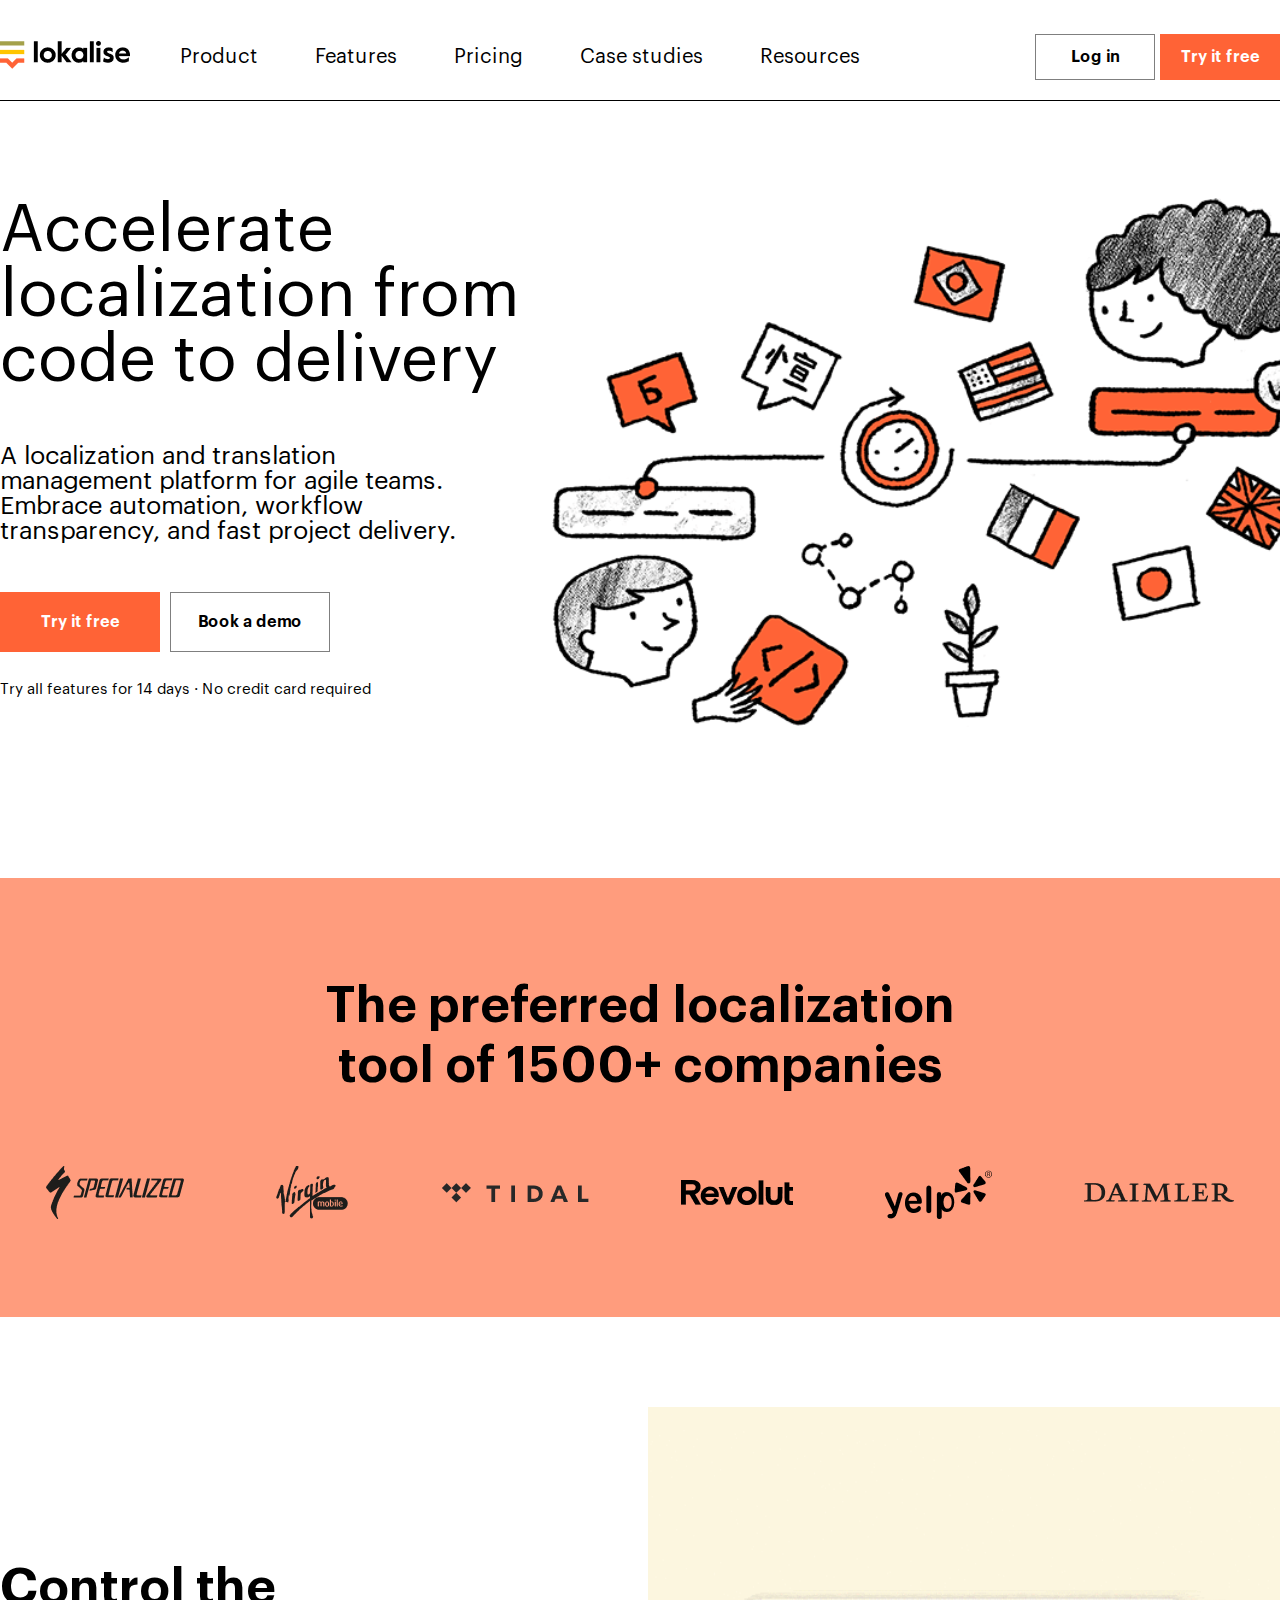
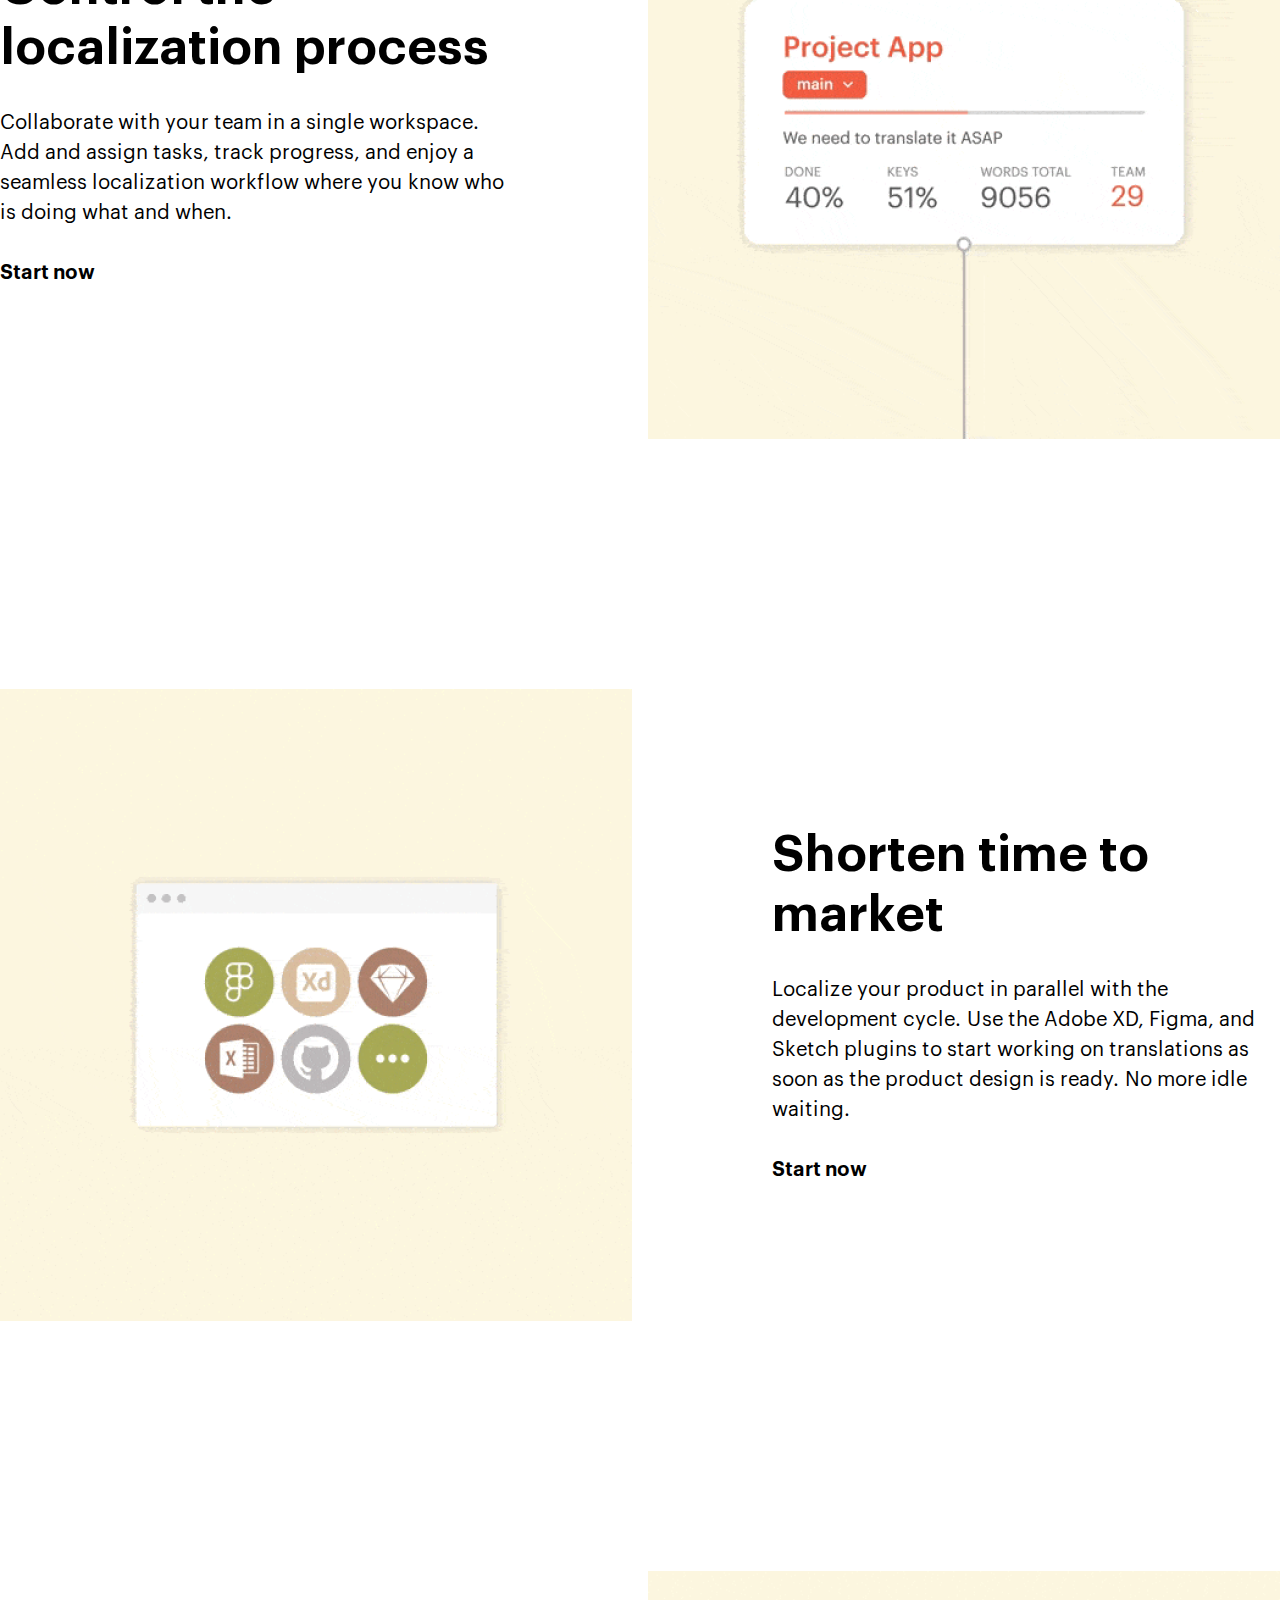
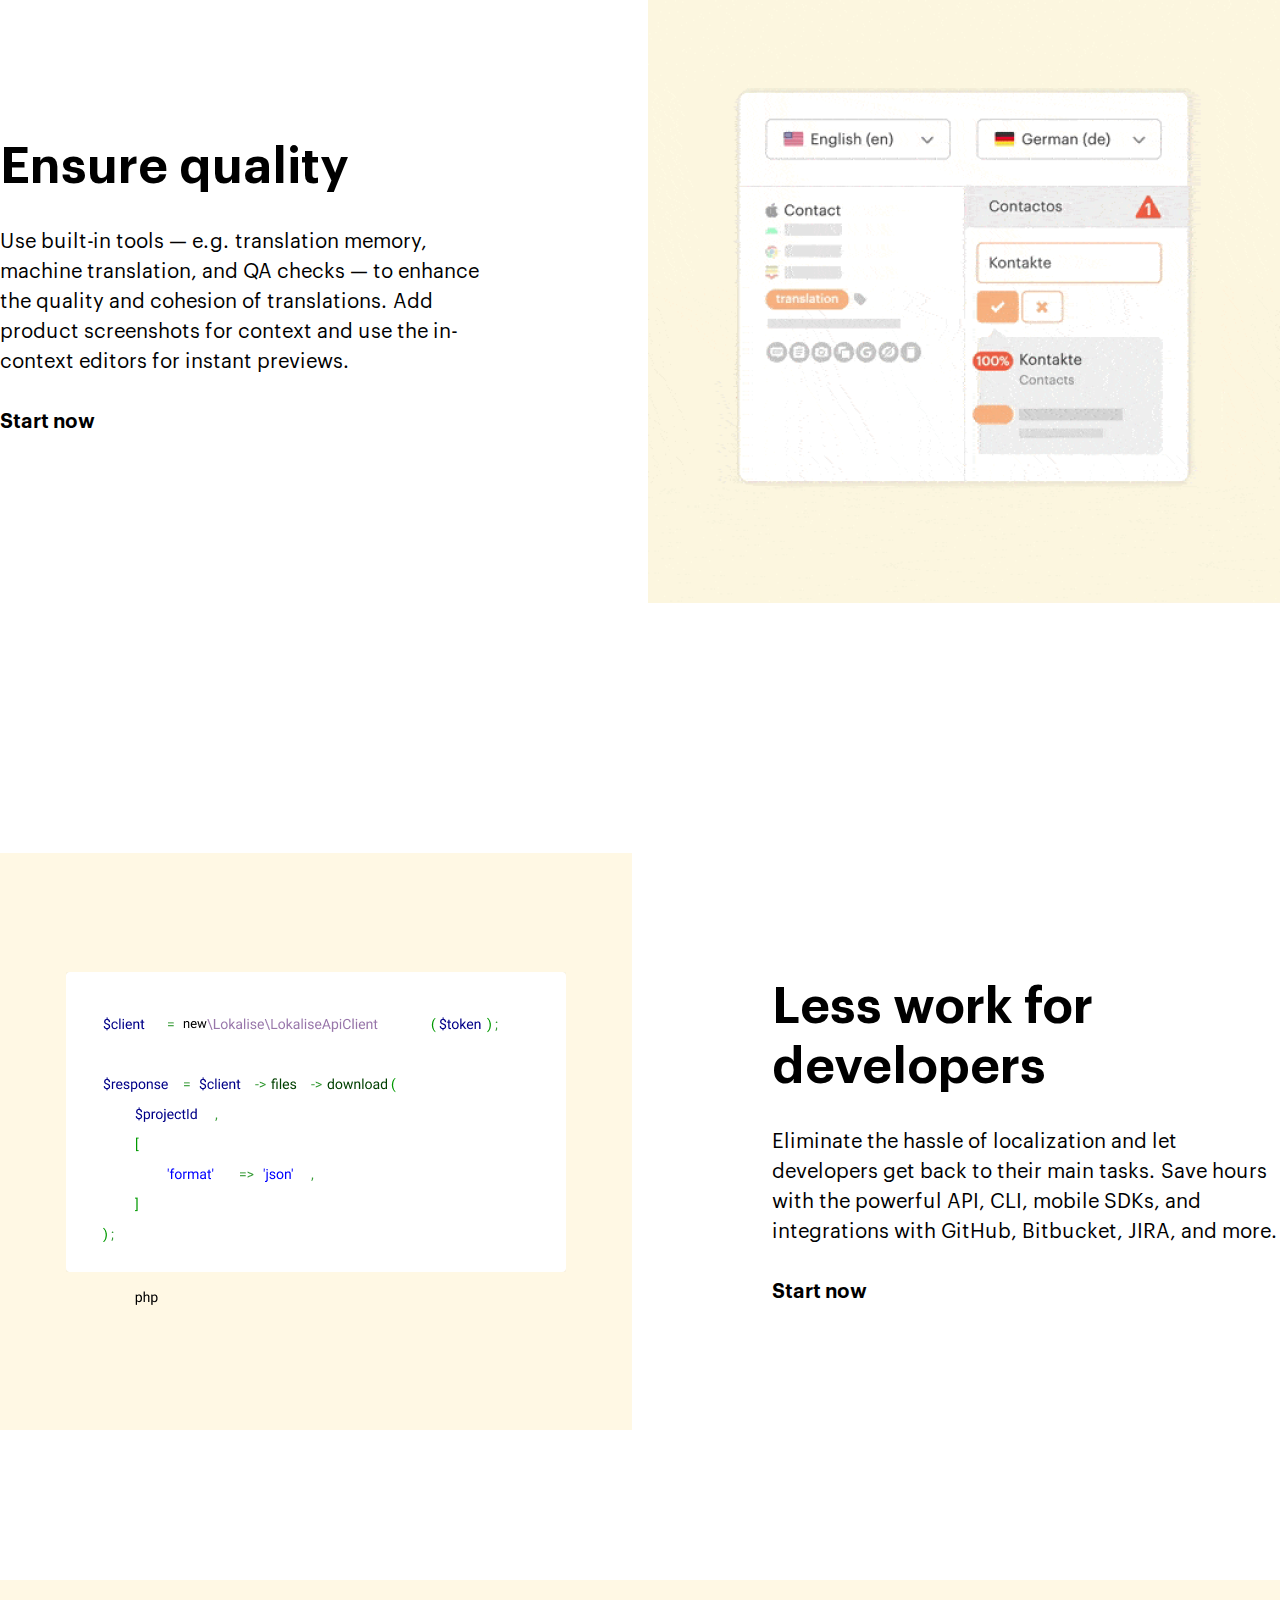
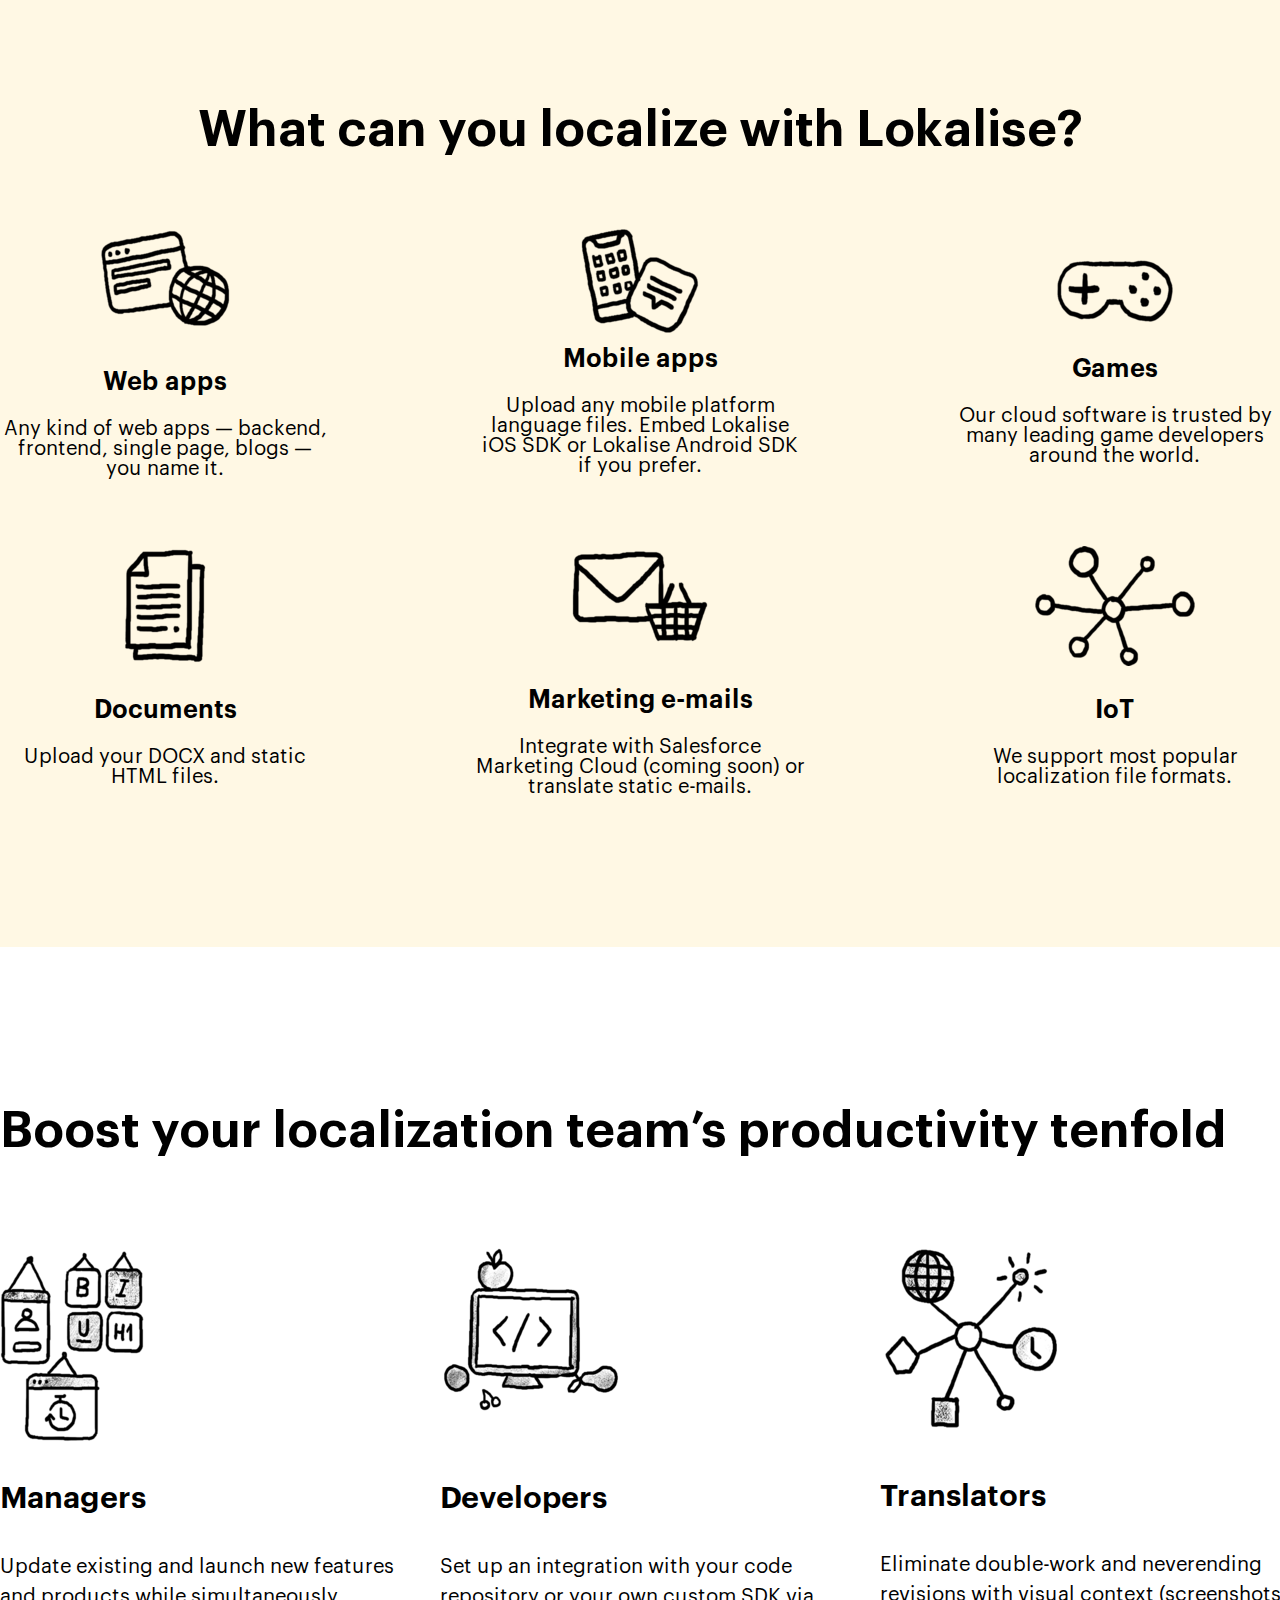
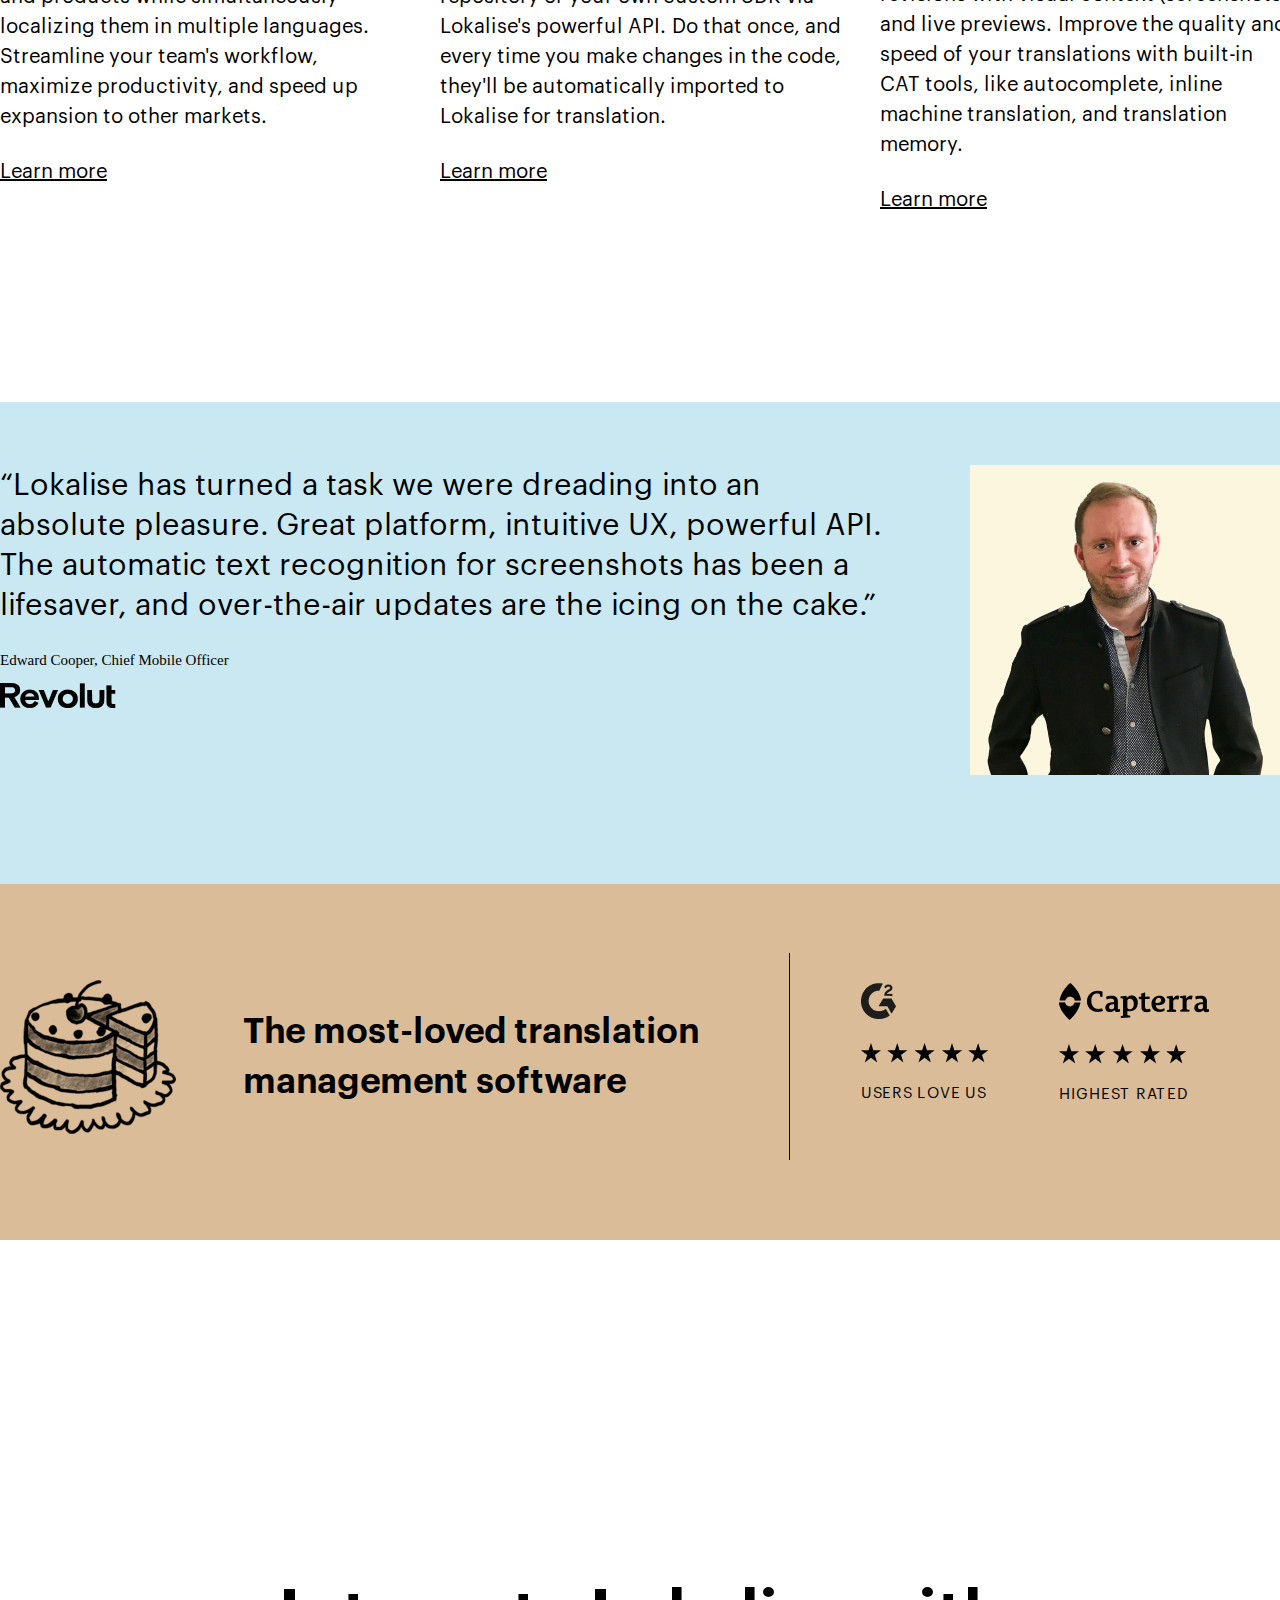
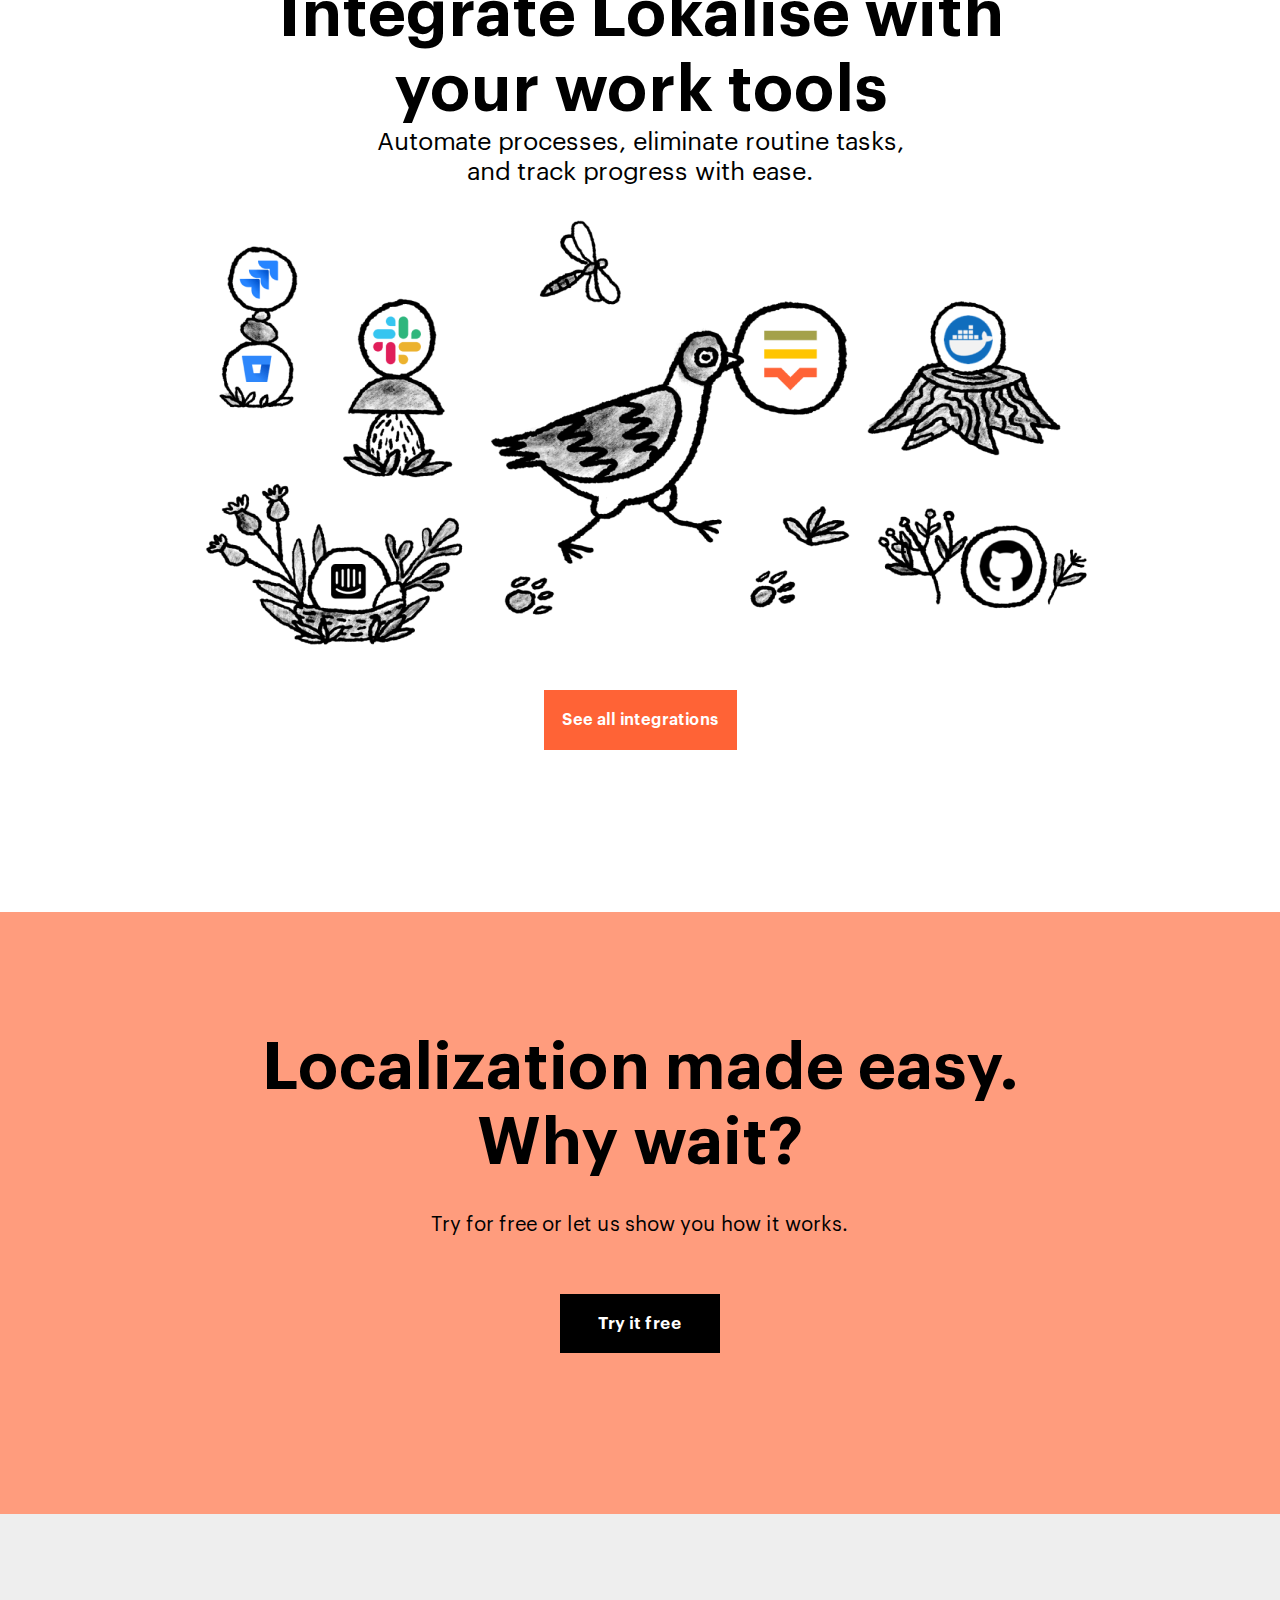
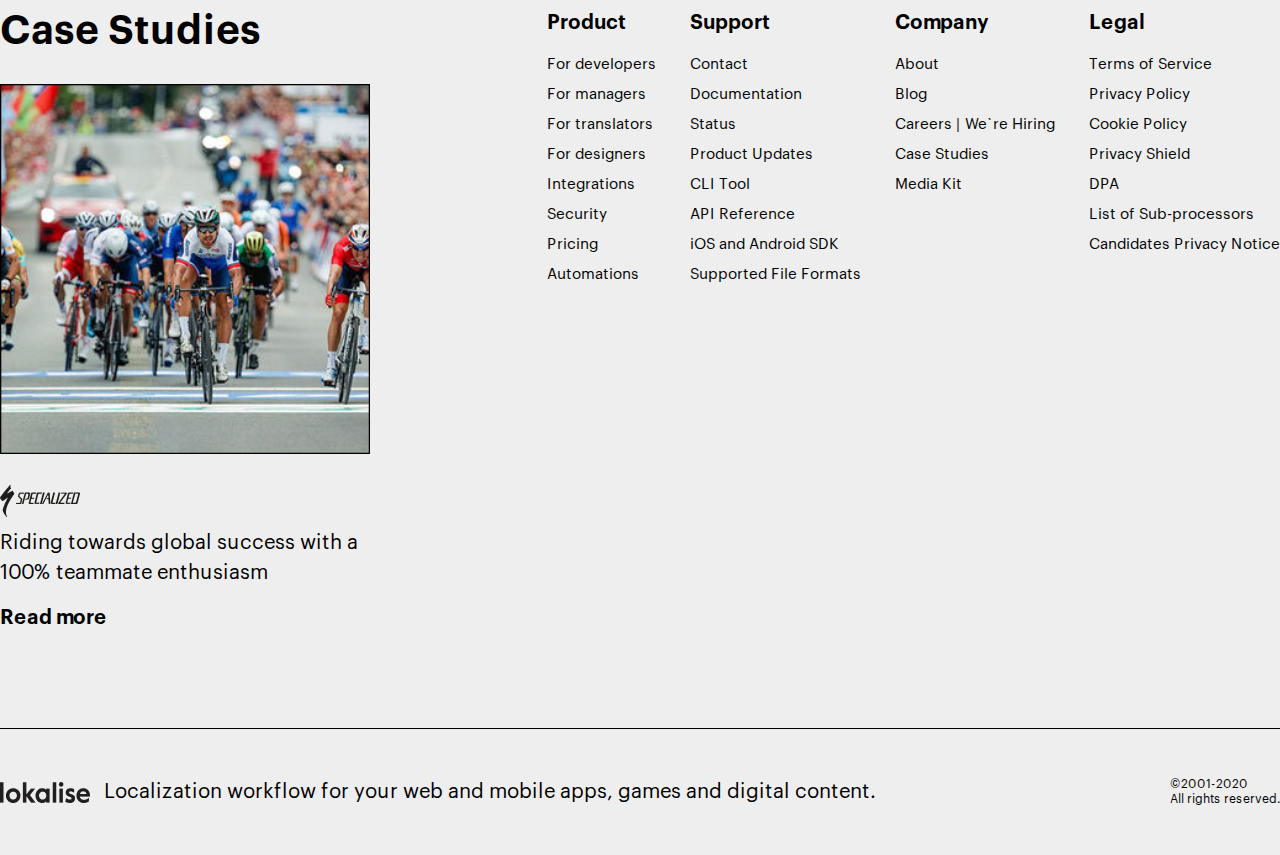
<file: 12.FlexboxLayout/index.html>
<!DOCTYPE html>
<html lang="en">

<head>
    <meta charset="UTF-8" />
    <link rel="stylesheet" href="./reset.css" />
    <link rel="stylesheet" href="./styls.css" />
    <meta http-equiv="X-UA-Compatible" content="IE=edge" />
    <meta name="viewport" content="width=device-width, initial-scale=1.0" />
    <title>Document</title>
</head>

<body>
    <header class="header">
        <div class="container header__inner">
            <div class="header__group">
                <a class="logo" href="#">
                    <img class="logo__img" src="./images/Frame.png" alt="" />
                </a>
                <nav class="menu">
                    <ul class="menu__list">
                        <li class="menu__list-item">
                            <a class="menu__list-link" href="#">Product</a>
                        </li>
                        <li class="menu__list-item">
                            <a class="menu__list-link" href="#">Features</a>
                        </li>
                        <li class="menu__list-item">
                            <a class="menu__list-link" href="#">Pricing</a>
                        </li>
                        <li class="menu__list-item">
                            <a class="menu__list-link" href="#">Case studies</a>
                        </li>
                        <li class="menu__list-item">
                            <a class="menu__list-link" href="#">Resources</a>
                        </li>
                    </ul>
                </nav>
            </div>
            <div class="header-button">
                <button class="log-button">Log in</button>
                <button class="try-button">Try it free</button>
            </div>
        </div>
    </header>
    <main class="main">
        <section class="top">
            <div class="container top__inner">
                <div class="top__group">
                    <h3 class="top__title">
                        Accelerate localization from code to delivery
                    </h3>
                    <p class="top__text">
                        A localization and translation management platform for agile
                        teams. Embrace automation, workflow transparency, and fast project
                        delivery.
                    </p>
                    <div class="main-button">
                        <button class="free-button">Try it free</button>
                        <button class="book-button">Book a demo</button>
                    </div>
                    <p class="try">
                        Try all features for 14 days · No credit card required
                    </p>
                </div>
                <div class="top__img">
                    <img src="./images/Assets.svg" alt="" />
                </div>
            </div>
        </section>
        <section class="about">
            <div class="container about__inner">
                <div class="about__content">
                    <h2 class="about__title">
                        The preferred localization tool of 1500+ companies
                    </h2>
                </div>
                <ul class="about__list">
                    <li class="about__item">
                        <img class="about__item-img" src="./images/Rame.png" alt="" />
                    </li>
                    <li class="about__item">
                        <img class="about__item-img" src="./images/Svg.png" alt="" />
                    </li>
                    <li class="about__item">
                        <img class="about__item-img" src="./images/Tida.png" alt="" />
                    </li>
                    <li class="about__item">
                        <img class="about__item-img" src="./images/Revolut.png" alt="" />
                    </li>
                    <li class="about__item">
                        <img class="abaut__item-img" src="./images/Yelp.png" alt="" />
                    </li>
                    <li class="about__item">
                        <img class="about__item-img" src="./images/Dimler.png" alt="" />
                    </li>
                </ul>
            </div>
        </section>
        <section class="project">
            <div class="container section__inner">
                <div class="project__item">
                    <div class="project_text">
                        <h4 class="project__item-titl">
                            Control the localization process
                        </h4>
                        <p class="project__item-text">
                            Collaborate with your team in a single workspace. Add and assign
                            tasks, track progress, and enjoy a seamless localization
                            workflow where you know who is doing what and when.
                        </p>
                        <a class="project__inner-text" href="#">Start now</a>
                    </div>
                    <img class="project__item-img" src="./images/ProjectApp.png" alt="" />
                </div>
                <div class="project__item">
                    <div class="project_text">
                        <h4 class="project__item-titl">Shorten time to market</h4>
                        <p class="project__item-text">
                            Localize your product in parallel with the development cycle.
                            Use the Adobe XD, Figma, and Sketch plugins to start working on
                            translations as soon as the product design is ready. No more
                            idle waiting.
                        </p>
                        <a class="project__inner-text" href="#">Start now</a>
                    </div>
                    <img class="project__item-img" src="./images/22.png" alt="" />
                </div>
                <div class="project__item">
                    <div class="project_text">
                        <h4 class="project__item-titl">Ensure quality</h4>
                        <p class="project__item-text">
                            Use built-in tools — e.g. translation memory, machine
                            translation, and QA checks — to enhance the quality and cohesion
                            of translations. Add product screenshots for context and use the
                            in-context editors for instant previews.
                        </p>
                        <a class="project__inner-text" href="#">Start now</a>
                    </div>
                    <img class="project__item-img" src="./images/33.png" alt="" />
                </div>
                <div class="project__item">
                    <div class="project_text">
                        <h4 class="project__item-titl">Less work for developers</h4>
                        <p class="project__item-text">
                            Eliminate the hassle of localization and let developers get back
                            to their main tasks. Save hours with the powerful API, CLI,
                            mobile SDKs, and integrations with GitHub, Bitbucket, JIRA, and
                            more.
                        </p>
                        <a class="project__inner-text" href="#">Start now</a>
                    </div>
                    <img class="project__item-img" src="./images/44.png" alt="" />
                </div>
            </div>
            </div>
        </section>
        <section class="localize">
            <div class="container localize__inner">
                <div class="header-localize">
                    <h1 class="header-localize-text">What can you localize with Lokalise?</h1>
                </div>
                <div class="card__container">
                    <div class="card">
                        <img class="card_img" src="./images/Card1.png" alt="Card1" />
                        <h2 class="localize__inner-h">Web apps</h2>
                        <p>Any kind of web apps — backend, frontend, single page, blogs — you name it.</p>
                    </div>
                    <div class="card">
                        <img src="./images/Card2.png" alt="Card2" />
                        <h2 class="localize__inner-h">Mobile apps</h2>
                        <p>Upload any mobile platform language files. Embed Lokalise iOS SDK or Lokalise Android SDK if
                            you
                            prefer.</p>
                    </div>
                    <div class="card">
                        <img src="./images/Card3.png" alt="Card3" />
                        <h2 class="localize__inner-h">Games</h2>
                        <p>Our cloud software is trusted by many leading game developers around the world.</p>
                    </div>
                    <div class="card">
                        <img class="card_img" src="./images/Card4.png" alt="Card4" />
                        <h2 class="localize__inner-h">Documents</h2>
                        <p>Upload your DOCX and static HTML files.</p>
                    </div>
                    <div class="card">
                        <img class="card_img" src="./images/Card5.png" alt="Card5" />
                        <h2 class="localize__inner-h">Marketing e-mails</h2>
                        <p>Integrate with Salesforce Marketing Cloud (coming soon) or translate static e-mails.</p>
                    </div>
                    <div class="card">
                        <img class="card_img" src="./images/Card6.png" alt="Card6" />
                        <h2 class="localize__inner-h">IoT</h2>
                        <p>We support most popular localization file formats.</p>
                    </div>
                </div>
            </div>
        </section>
        <section class="productivity">
            <div class="container productivity__inner">
                <div class="header-productivity">
                    <h1 class="header-productivity-text">Boost your localization team’s productivity tenfold</h1>
                </div>
                <div class="card__container__pro">
                    <div class="card_pro">
                        <img class="card_pro_img" src="./images/Card_pro1.png" alt="Card_pro1" />
                        <h2 class="productivity__inner_pro">Managers</h2>
                        <p>Update existing and launch new features and products while simultaneously localizing them in
                            multiple languages. Streamline your team's workflow, maximize productivity, and speed up
                            expansion to other markets.</p>
                        <a href="#">Learn more</a>
                    </div>
                    <div class="card_pro">
                        <img class="card_pro_img" src="./images/Card_pro2.png" alt="Card_pro2" />
                        <h2 class="productivity__inner_pro">Developers</h2>
                        <p>Set up an integration with your code repository or your own custom SDK via Lokalise's
                            powerful
                            API. Do that once, and every time you make changes in the code, they'll be automatically
                            imported to Lokalise for translation.</p>
                        <a href="#">Learn more</a>
                    </div>
                    <div class="card_pro">
                        <img class="card_pro_img" src="./images/Card_pro3.png" alt="Card_pro3" />
                        <h2 class="productivity__inner_pro">Translators</h2>
                        <p>Eliminate double-work and neverending revisions with visual context (screenshots) and live
                            previews. Improve the quality and speed of your translations with built-in CAT tools, like
                            autocomplete, inline machine translation, and translation memory.</p>
                        <a href="#">Learn more</a>
                    </div>
                </div>
            </div>
        </section>
        <section class="revolut">
            <div class="container container_revolut__inner">
                <div class="container__revolut-item-tex">
                    <h1 class="revolut__header">“Lokalise has turned a task we were dreading into an absolute pleasure.
                        Great platform, intuitive UX, powerful API. The automatic text recognition for screenshots has
                        been
                        a lifesaver, and over-the-air updates are the icing on the cake.”</h1>
                    <p class="revolut__tex">Edward Cooper, Chief Mobile Officer</p>
                    <img class="revolut__img" src="./images/Revolut2.png" alt="Revolut2">
                </div>
                <div class="revolut__avatar">
                    <img src="./images/Revolut1.png" alt="RevolutAva">
                </div>
            </div>
        </section>
        <section class="translation">
            <div class="container container_translation">
                <div class="container-item">
                    <img class="translation_img" src="./images/Ceke.png" alt="Cake">
                    <h3 class="translation-text">The most-loved translation management software</h3>
                </div>
                <div class="container_translation_box">
                    <div class="translation_box-inner">
                        <img class="translation_logo-inner" src="./images/Star1.png" alt="Logo">
                        <img class="star-inner" src="./images/Star11.png" alt="Stars">
                        <p>USERS LOVE US</p>
                    </div>
                    <div class="translation_box-item">
                        <img class="translation_logo-item" src="./images/Star2.png" alt="Logo">
                        <img class="star-item" src="./images/Star22.png" alt="Stars">
                        <p>HIGHEST RATED</p>
                    </div>
                </div>
            </div>
        </section>
        <section class="integrate">
            <div class="container container_integrate">
                <h2 class="integrate_header">Integrate Lokalise with your work tools</h2>
                <p>Automate processes, eliminate routine tasks, and track progress with ease.</p>
                <img class="integrate-img" src="./images/section.png" alt="picture">
                <div class="button-integrate">
                    <button class="button-see">See all integrations</button>
                </div>
            </div>
        </section>
        <section class="easy">
            <div class="container container_easy">
                <h2 class="easy_header">Localization made easy. Why wait?</h2>
                <p>Try for free or let us show you how it works.</p>
                <div class="button-easy">
                    <button class="button-it">Try it free</button>
                </div>
            </div>
        </section>
    </main>
    <footer class="footer">
        <div class="container container_footer">
            <div class="footer_body">
                <div class="group">
                    <h2>Case Studies</h2>
                    <img class="img_cyclist" src="./images/studies1.png" alt="Cyclist">
                    <img class="img_logo" src="./images/studies2.png" alt="Logo">
                    <p>Riding towards global success with a 100% teammate enthusiasm</p>
                    <a href="#">Read more</a>
                </div>
                <div class="container_list">
                    <div>
                        <h2>Product</h2>
                        <ul class="footer_list">
                            <li class="footer_list_item">For developers</li>
                            <li class="footer_list_item">For managers</li>
                            <li class="footer_list_item">For translators</li>
                            <li class="footer_list_item">For designers</li>
                            <li class="footer_list_item">Integrations</li>
                            <li class="footer_list_item">Security</li>
                            <li class="footer_list_item">Pricing</li>
                            <li class="footer_list_item">Automations</li>
                        </ul>
                    </div>
                    <div>
                        <h2>Support</h2>
                        <ul class="footer_list">
                            <li class="footer_list_item">Contact</li>
                            <li class="footer_list_item">Documentation</li>
                            <li class="footer_list_item">Status</li>
                            <li class="footer_list_item">Product Updates</li>
                            <li class="footer_list_item">CLI Tool</li>
                            <li class="footer_list_item">API Reference</li>
                            <li class="footer_list_item">iOS and Android SDK</li>
                            <li class="footer_list_item">Supported File Formats</li>
                        </ul>
                    </div>
                    <div>
                        <h2>Company</h2>
                        <ul class="footer_list">
                            <li class="footer_list_item">About</li>
                            <li class="footer_list_item">Blog</li>
                            <li class="footer_list_item">Careers | We`re Hiring</li>
                            <li class="footer_list_item">Case Studies</li>
                            <li class="footer_list_item">Media Kit</li>
                        </ul>
                    </div>
                    <div>
                        <h2>Legal</h2>
                        <ul class="footer_list">
                            <li class="footer_list_item">Terms of Service</li>
                            <li class="footer_list_item">Privacy Policy</li>
                            <li class="footer_list_item">Cookie Policy</li>
                            <li class="footer_list_item">Privacy Shield</li>
                            <li class="footer_list_item">DPA</li>
                            <li class="footer_list_item">List of Sub-processors</li>
                            <li class="footer_list_item">Candidates Privacy Notice</li>
                        </ul>
                    </div>
                </div>
            </div>
            <div class="footer_bottom">
                <div class="bottom-item">
                    <img src="./images/studies3.png" alt="Logo">
                    <p>Localization workflow for your web and mobile apps, games and digital content.</p>
                </div>
                <div class="bottom-inner">
                    <p>©2001-2020</p>
                    <p>All rights reserved.</p>
                </div>
            </div>
        </div>
    </footer>
</body>

</html>
</file>
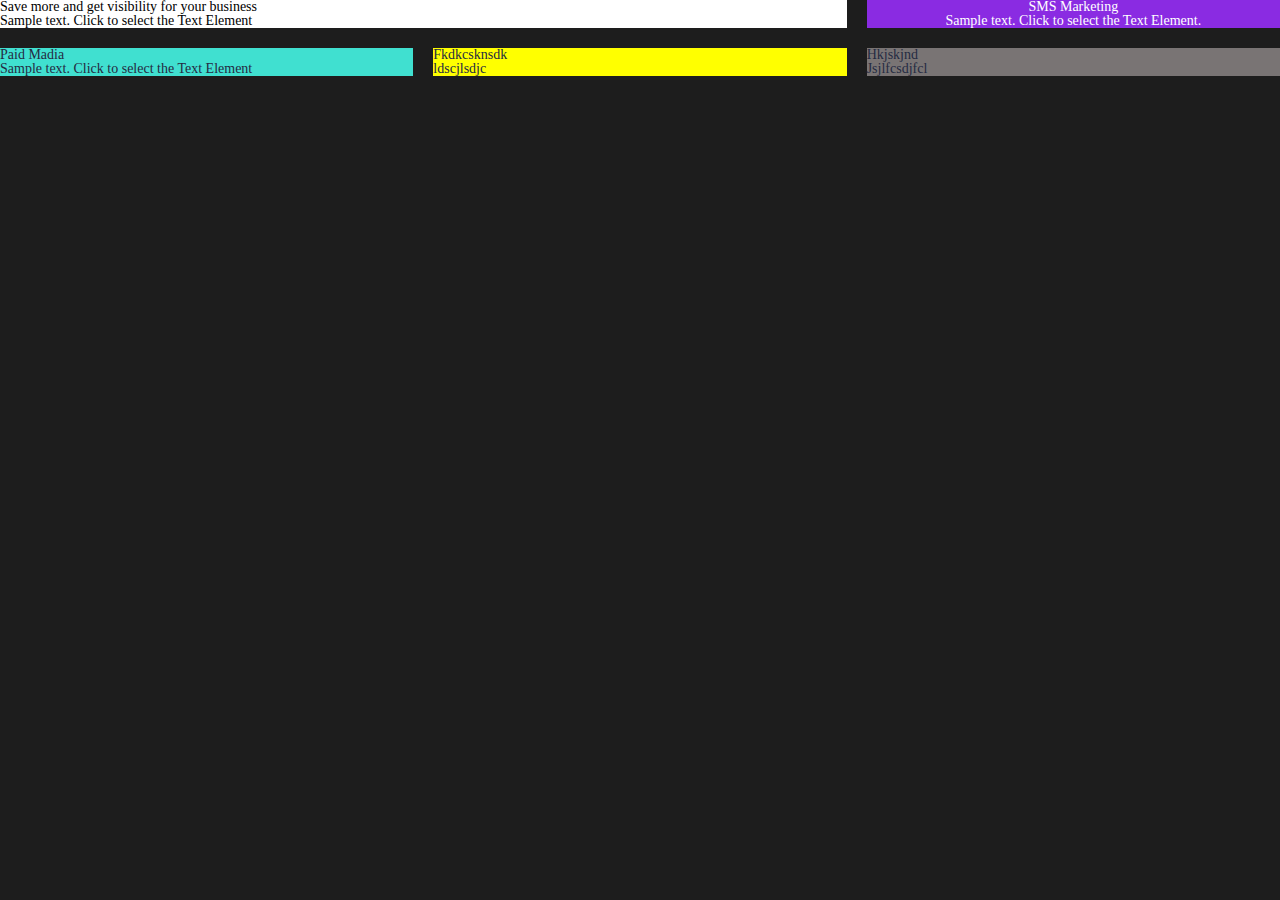
<file: 15.Grid Simple/index.html>
<!DOCTYPE html>
<html lang="en">

<head>
    <meta charset="UTF-8">
    <meta http-equiv="X-UA-Compatible" content="IE=edge">
    <meta name="viewport" content="width=device-width, initial-scale=1.0">
    <title>Document</title>
    <link rel="stylesheet" href="./reset.css">
    <link rel="stylesheet" href="./styls.css">
</head>

<body>
    <div class="box">
        <div class="item-save">
            <h2>Save more and get visibility for your business</h2>
            <p>Sample text. Click to select the Text Element</p>
        </div>
        <div class="item-sms">
            <h2>SMS Marketing</h2>
            <p>Sample text. Click to select the Text Element.</p>
        </div>
        <div class="item-paid">
            <h2>Paid Madia</h2>
            <p>Sample text. Click to select the Text Element</p>
        </div>
        <div class="item-website">
            <h2>Fkdkcsknsdk</h2>
            <p>ldscjlsdjc</p>
        </div>
        <div class="item-marketing">
            <h2>Hkjskjnd</h2>
            <p>Jsjlfcsdjfcl</p>
        </div>
    </div>

</body>

</html>
</file>
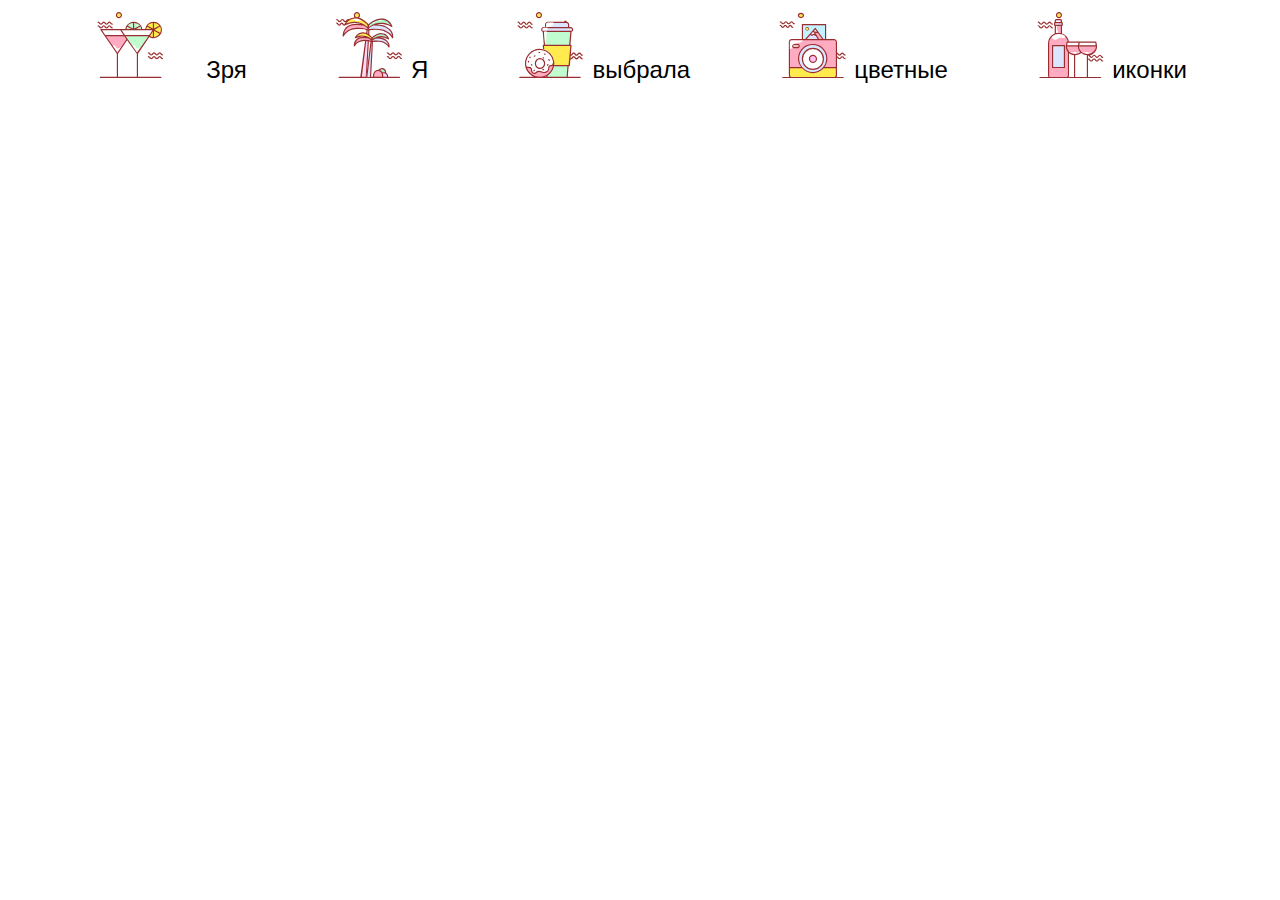
<file: 19.Own icon font/index.html>
<!DOCTYPE html>
<html lang="en">

<head>
    <meta charset="UTF-8">
    <meta http-equiv="X-UA-Compatible" content="IE=edge">
    <meta name="viewport" content="width=device-width, initial-scale=1.0">
    <title>Document</title>
    <link rel="stylesheet" href="./style.css">
</head>

<body>
    <div>
        <span class="icon-cocktail-svgrepo-com item-icon">
            <span class="path1"></span><span class="path2"></span><span class="path3"></span><span
                class="path4"></span><span class="path5"></span><span class="path6"></span><span
                class="path7"></span><span class="path8"></span><span class="path9"></span><span
                class="path10"></span><span class="path11"></span><span class="path12"></span>
        </span>
        <span class="text">Зря</span>
    </div>
    <div>
        <span class="icon-coconut-tree-svgrepo-com item-icon">
            <span class="path1"></span><span class="path2"></span><span class="path3"></span><span
                class="path4"></span><span class="path5"></span><span class="path6"></span><span
                class="path7"></span><span class="path8"></span><span class="path9"></span><span
                class="path10"></span><span class="path11"></span><span class="path12"></span><span
                class="path13"></span><span class="path14"></span><span class="path15"></span><span
                class="path16"></span><span class="path17"></span><span class="path18"></span><span
                class="path19"></span><span class="path20"></span></span>
        <span class="text">Я</span>
    </div>
    <div>
        <span class="icon-milk-tea-svgrepo-com item-icon"><span class="path1"></span><span class="path2"></span><span
                class="path3"></span><span class="path4"></span><span class="path5"></span><span
                class="path6"></span><span class="path7"></span><span class="path8"></span><span
                class="path9"></span><span class="path10"></span><span class="path11"></span><span
                class="path12"></span><span class="path13"></span><span class="path14"></span><span
                class="path15"></span><span class="path16"></span><span class="path17"></span><span
                class="path18"></span><span class="path19"></span><span class="path20"></span><span
                class="path21"></span><span class="path22"></span><span class="path23"></span><span
                class="path24"></span><span class="path25"></span><span class="path26"></span><span
                class="path27"></span><span class="path28"></span><span class="path29"></span><span
                class="path30"></span><span class="path31"></span><span class="path32"></span><span
                class="path33"></span><span class="path34"></span><span class="path35"></span></span>
        <span class="text">выбрала</span>
    </div>
    <div>
        <span class="icon-polaroid-svgrepo-com item-icon"><span class="path1"></span><span class="path2"></span><span
                class="path3"></span><span class="path4"></span><span class="path5"></span><span
                class="path6"></span><span class="path7"></span><span class="path8"></span><span
                class="path9"></span><span class="path10"></span><span class="path11"></span><span
                class="path12"></span><span class="path13"></span><span class="path14"></span><span
                class="path15"></span><span class="path16"></span><span class="path17"></span><span
                class="path18"></span><span class="path19"></span><span class="path20"></span></span>
        <span class="text">цветные</span>
    </div>
    <div>
        <span class="icon-wine-svgrepo-com item-icon"><span class="path1"></span><span class="path2"></span><span
                class="path3"></span><span class="path4"></span><span class="path5"></span><span
                class="path6"></span><span class="path7"></span><span class="path8"></span><span
                class="path9"></span><span class="path10"></span><span class="path11"></span><span
                class="path12"></span><span class="path13"></span><span class="path14"></span><span
                class="path15"></span><span class="path16"></span></span>
        <span class="text">иконки</span>
    </div>

</body>

</html>
</file>
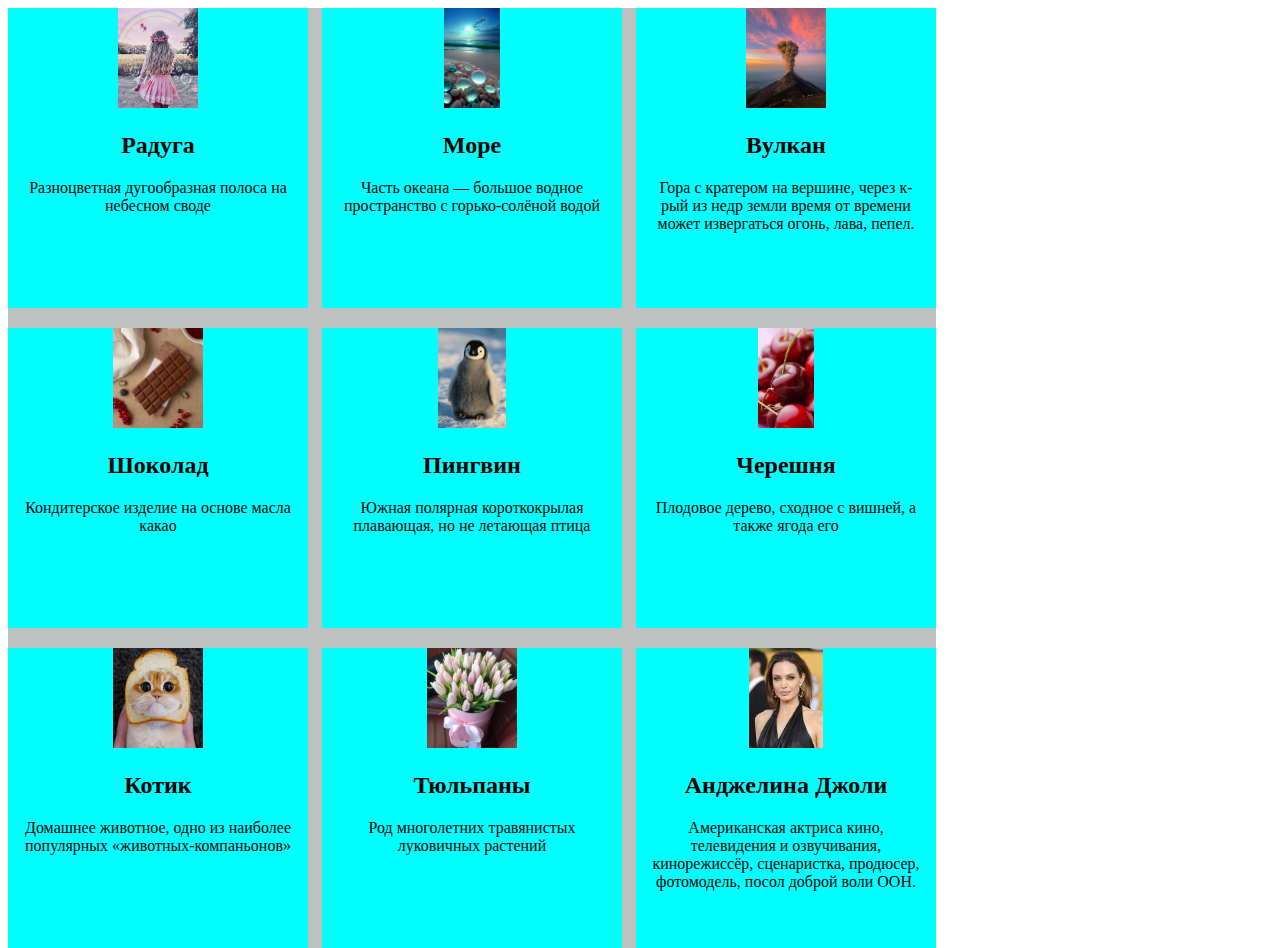
<file: Cards/index.html>
<!DOCTYPE html>
<html lang="en">
  <head>
    <meta charset="UTF-8" />
    <link rel="stylesheet" href="./styls.css" />
    <meta http-equiv="X-UA-Compatible" content="IE=edge" />
    <meta name="viewport" content="width=device-width, initial-scale=1.0" />
    <title>Cards</title>
  </head>
  <body>
    <div class="container">
      <div class="card">
        <img src="./pictures/rainbow.jpeg" alt="Reinbow" />
        <h2>Радуга</h2>
        <p>Разноцветная дугообразная полоса на небесном своде</p>
      </div>
      <div class="card">
        <img src="./pictures/sea.jpeg" alt="Sea"/>
        <h2>Море</h2>
        <p>Часть океана — большое водное пространство с горько-солёной водой</p>
      </div>
      <div class="card">
        <img src="./pictures/volcano1.webp" alt="Volcano"/>
        <h2>Вулкан</h2>
        <p>
          Гора с кратером на вершине, через к-рый из недр земли время от времени
          может извергаться огонь, лава, пепел.
        </p>
      </div>
      <div class="card">
        <img src="./pictures/Chocolate.jpeg" alt="Chocolate"/>
        <h2>Шоколад</h2>
        <p>Кондитерское изделие на основе масла какао</p>
      </div>
      <div class="card">
          <img src="./pictures/Penguin.jpeg" alt="Penguin">
          <h2>Пингвин</h2>
          <p>Южная полярная короткокрылая плавающая, но не летающая птица</p>
      </div>
      <div class="card">
          <img src="./pictures/Cherries.jpeg" alt="Cherries">
          <h2>Черешня</h2>
          <p>Плодовое дерево, сходное с вишней, а также ягода его</p>
      </div>
      <div class="card">
          <img src="./pictures/cat.webp" alt="cat">
          <h2>Котик</h2>
          <p>Домашнее животное, одно из наиболее популярных «животных-компаньонов»</p>
      </div>
      <div class="card">
          <img src="./pictures/Flowers.jpeg" alt="Flowers">
          <h2>Тюльпаны</h2>
          <p>Род многолетних травянистых луковичных растений</p>
      </div>
      <div class="card">
        <img src="./pictures/AngelinaJolie.jpeg" alt="Angelina Jolie">
        <h2>Анджелина Джоли</h2>
        <p>Американская актриса кино, телевидения и озвучивания, кинорежиссёр, сценаристка, продюсер, фотомодель, посол доброй воли ООН.</p>
      </div>
  </body>
</html>
</file>
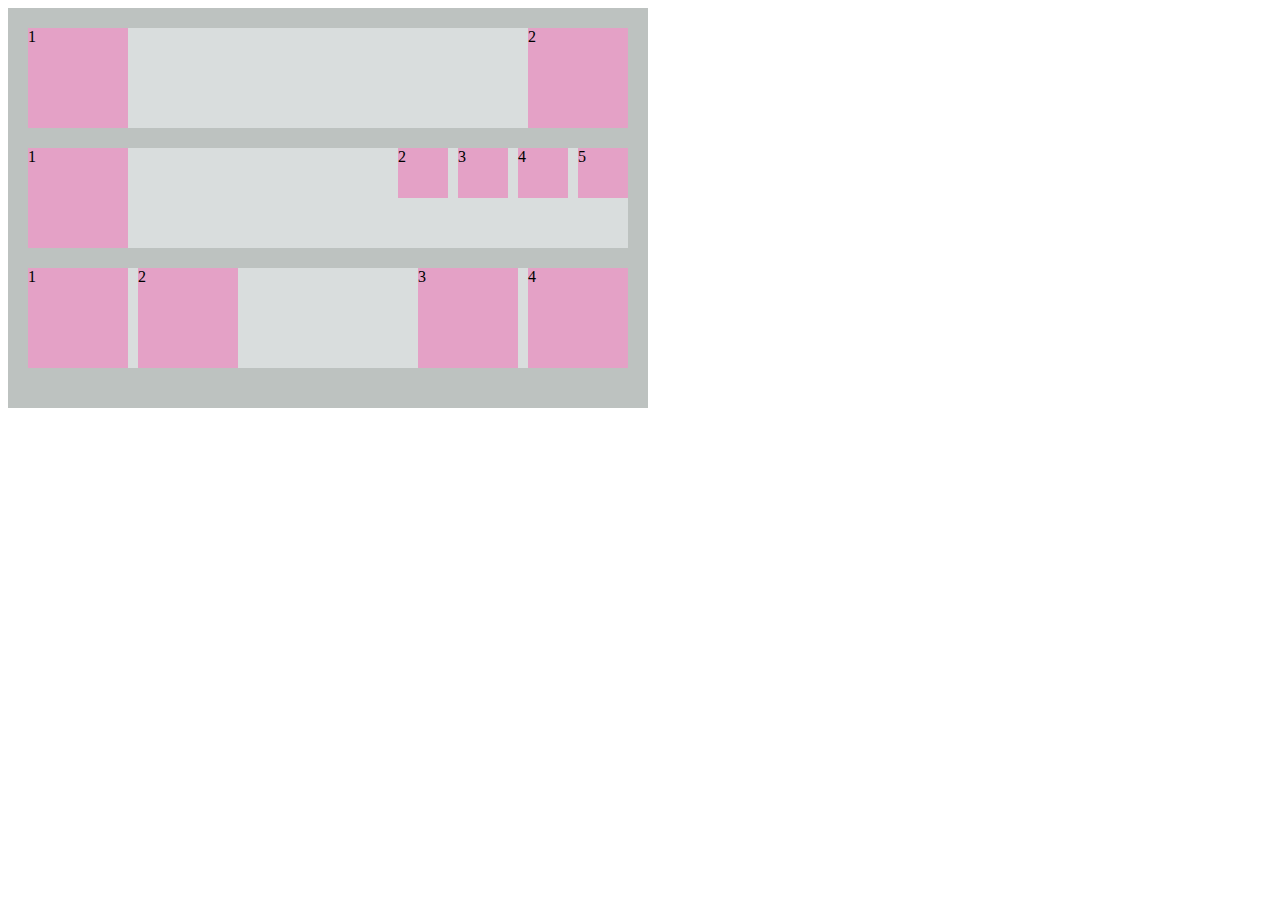
<file: Float/index.html>
<!DOCTYPE html>
<html lang="en">
  <head>
    <meta charset="UTF-8" />
    <link rel="stylesheet" href="./styles.css" />
    <meta http-equiv="X-UA-Compatible" content="IE=edge" />
    <meta name="viewport" content="width=device-width, initial-scale=1.0" />
    <title>Float</title>
  </head>
  <body>
    <div class="composition">
      <div class="box">
        <div class="square square1">1</div>
        <div class="square square2">2</div>
        <div class="clear"></div>
      </div>
      <div class="box">
        <div class="square square1">1</div>
        <div class="sty">
          <div class="square small">2</div>
          <div class="square small">3</div>
          <div class="square small">4</div>
          <div class="square small">5</div>
        </div>
        <div class="clear"></div>
      </div>
      <div class="box">
        <div class="square square1">1</div>
        <div class="square square1">2</div>
        <div class="styl">
          <div class="square square3">3</div>
          <div class="square square3">4</div>
        </div>
        <div class="clear"></div>
      </div>
    </div>
  </body>
</html>
</file>
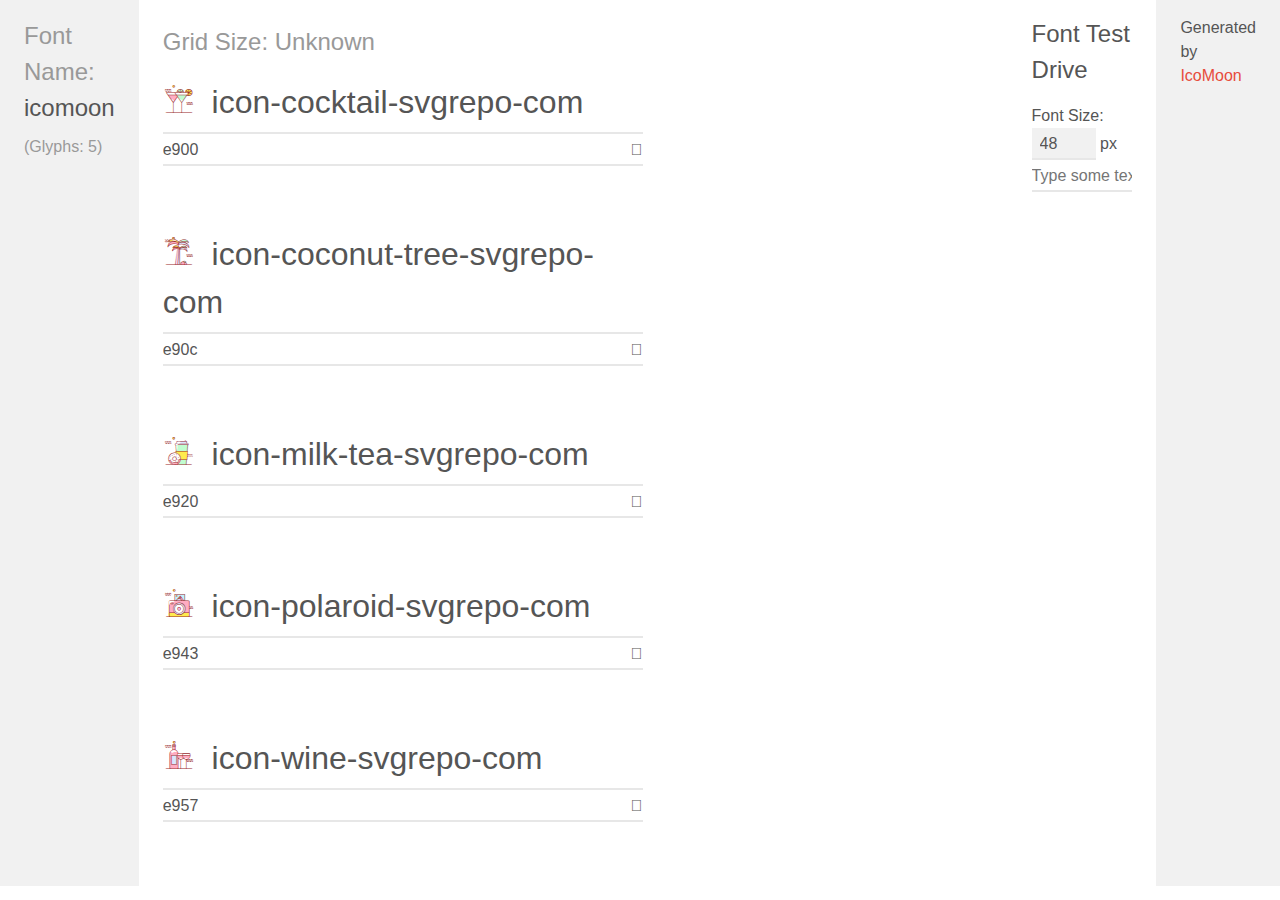
<file: 19.Own icon font/demo.html>
<!doctype html>
<html>

<head>
    <meta charset="utf-8">
    <title>IcoMoon Demo</title>
    <meta name="description" content="An Icon Font Generated By IcoMoon.io">
    <meta name="viewport" content="width=device-width, initial-scale=1">
    <link rel="stylesheet" href="demo-files/demo.css">
    <link rel="stylesheet" href="style.css">
</head>

<body>
    <div class="bgc1 clearfix">
        <h1 class="mhmm mvm"><span class="fgc1">Font Name:</span> icomoon <small class="fgc1">(Glyphs:&nbsp;5)</small>
        </h1>
    </div>
    <div class="clearfix mhl ptl">
        <h1 class="mvm mtn fgc1">Grid Size: Unknown</h1>
        <div class="glyph fs1">
            <div class="clearfix bshadow0 pbs">
                <span class="icon-cocktail-svgrepo-com"><span class="path1"></span><span class="path2"></span><span
                        class="path3"></span><span class="path4"></span><span class="path5"></span><span
                        class="path6"></span><span class="path7"></span><span class="path8"></span><span
                        class="path9"></span><span class="path10"></span><span class="path11"></span><span
                        class="path12"></span></span>
                <span class="mls"> icon-cocktail-svgrepo-com</span>
            </div>
            <fieldset class="fs0 size1of1 clearfix hidden-false">
                <input type="text" readonly value="e900" class="unit size1of2" />
                <input type="text" maxlength="1" readonly value="&#xe900;" class="unitRight size1of2 talign-right" />
            </fieldset>
            <div class="fs0 bshadow0 clearfix hidden-true">
                <span class="unit pvs fgc1">liga: </span>
                <input type="text" readonly value="" class="liga unitRight" />
            </div>
        </div>
        <div class="glyph fs1">
            <div class="clearfix bshadow0 pbs">
                <span class="icon-coconut-tree-svgrepo-com"><span class="path1"></span><span class="path2"></span><span
                        class="path3"></span><span class="path4"></span><span class="path5"></span><span
                        class="path6"></span><span class="path7"></span><span class="path8"></span><span
                        class="path9"></span><span class="path10"></span><span class="path11"></span><span
                        class="path12"></span><span class="path13"></span><span class="path14"></span><span
                        class="path15"></span><span class="path16"></span><span class="path17"></span><span
                        class="path18"></span><span class="path19"></span><span class="path20"></span></span>
                <span class="mls"> icon-coconut-tree-svgrepo-com</span>
            </div>
            <fieldset class="fs0 size1of1 clearfix hidden-false">
                <input type="text" readonly value="e90c" class="unit size1of2" />
                <input type="text" maxlength="1" readonly value="&#xe90c;" class="unitRight size1of2 talign-right" />
            </fieldset>
            <div class="fs0 bshadow0 clearfix hidden-true">
                <span class="unit pvs fgc1">liga: </span>
                <input type="text" readonly value="" class="liga unitRight" />
            </div>
        </div>
        <div class="glyph fs1">
            <div class="clearfix bshadow0 pbs">
                <span class="icon-milk-tea-svgrepo-com"><span class="path1"></span><span class="path2"></span><span
                        class="path3"></span><span class="path4"></span><span class="path5"></span><span
                        class="path6"></span><span class="path7"></span><span class="path8"></span><span
                        class="path9"></span><span class="path10"></span><span class="path11"></span><span
                        class="path12"></span><span class="path13"></span><span class="path14"></span><span
                        class="path15"></span><span class="path16"></span><span class="path17"></span><span
                        class="path18"></span><span class="path19"></span><span class="path20"></span><span
                        class="path21"></span><span class="path22"></span><span class="path23"></span><span
                        class="path24"></span><span class="path25"></span><span class="path26"></span><span
                        class="path27"></span><span class="path28"></span><span class="path29"></span><span
                        class="path30"></span><span class="path31"></span><span class="path32"></span><span
                        class="path33"></span><span class="path34"></span><span class="path35"></span></span>
                <span class="mls"> icon-milk-tea-svgrepo-com</span>
            </div>
            <fieldset class="fs0 size1of1 clearfix hidden-false">
                <input type="text" readonly value="e920" class="unit size1of2" />
                <input type="text" maxlength="1" readonly value="&#xe920;" class="unitRight size1of2 talign-right" />
            </fieldset>
            <div class="fs0 bshadow0 clearfix hidden-true">
                <span class="unit pvs fgc1">liga: </span>
                <input type="text" readonly value="" class="liga unitRight" />
            </div>
        </div>
        <div class="glyph fs1">
            <div class="clearfix bshadow0 pbs">
                <span class="icon-polaroid-svgrepo-com"><span class="path1"></span><span class="path2"></span><span
                        class="path3"></span><span class="path4"></span><span class="path5"></span><span
                        class="path6"></span><span class="path7"></span><span class="path8"></span><span
                        class="path9"></span><span class="path10"></span><span class="path11"></span><span
                        class="path12"></span><span class="path13"></span><span class="path14"></span><span
                        class="path15"></span><span class="path16"></span><span class="path17"></span><span
                        class="path18"></span><span class="path19"></span><span class="path20"></span></span>
                <span class="mls"> icon-polaroid-svgrepo-com</span>
            </div>
            <fieldset class="fs0 size1of1 clearfix hidden-false">
                <input type="text" readonly value="e943" class="unit size1of2" />
                <input type="text" maxlength="1" readonly value="&#xe943;" class="unitRight size1of2 talign-right" />
            </fieldset>
            <div class="fs0 bshadow0 clearfix hidden-true">
                <span class="unit pvs fgc1">liga: </span>
                <input type="text" readonly value="" class="liga unitRight" />
            </div>
        </div>
        <div class="glyph fs1">
            <div class="clearfix bshadow0 pbs">
                <span class="icon-wine-svgrepo-com"><span class="path1"></span><span class="path2"></span><span
                        class="path3"></span><span class="path4"></span><span class="path5"></span><span
                        class="path6"></span><span class="path7"></span><span class="path8"></span><span
                        class="path9"></span><span class="path10"></span><span class="path11"></span><span
                        class="path12"></span><span class="path13"></span><span class="path14"></span><span
                        class="path15"></span><span class="path16"></span></span>
                <span class="mls"> icon-wine-svgrepo-com</span>
            </div>
            <fieldset class="fs0 size1of1 clearfix hidden-false">
                <input type="text" readonly value="e957" class="unit size1of2" />
                <input type="text" maxlength="1" readonly value="&#xe957;" class="unitRight size1of2 talign-right" />
            </fieldset>
            <div class="fs0 bshadow0 clearfix hidden-true">
                <span class="unit pvs fgc1">liga: </span>
                <input type="text" readonly value="" class="liga unitRight" />
            </div>
        </div>
    </div>

    <!--[if gt IE 8]><!-->
    <div class="mhl clearfix mbl">
        <h1>Font Test Drive</h1>
        <label>
            Font Size: <input id="fontSize" type="number" class="textbox0 mbm" min="8" value="48" />
            px
        </label>
        <input id="testText" type="text" class="phl size1of1 mvl" placeholder="Type some text to test..." value="" />
        <div id="testDrive" class="icon-" style="font-family: icomoon">&nbsp;
        </div>
    </div>
    <!--<![endif]-->
    <div class="bgc1 clearfix">
        <p class="mhl">Generated by <a href="https://icomoon.io/app">IcoMoon</a></p>
    </div>

    <script src="demo-files/demo.js"></script>
</body>

</html>
</file>
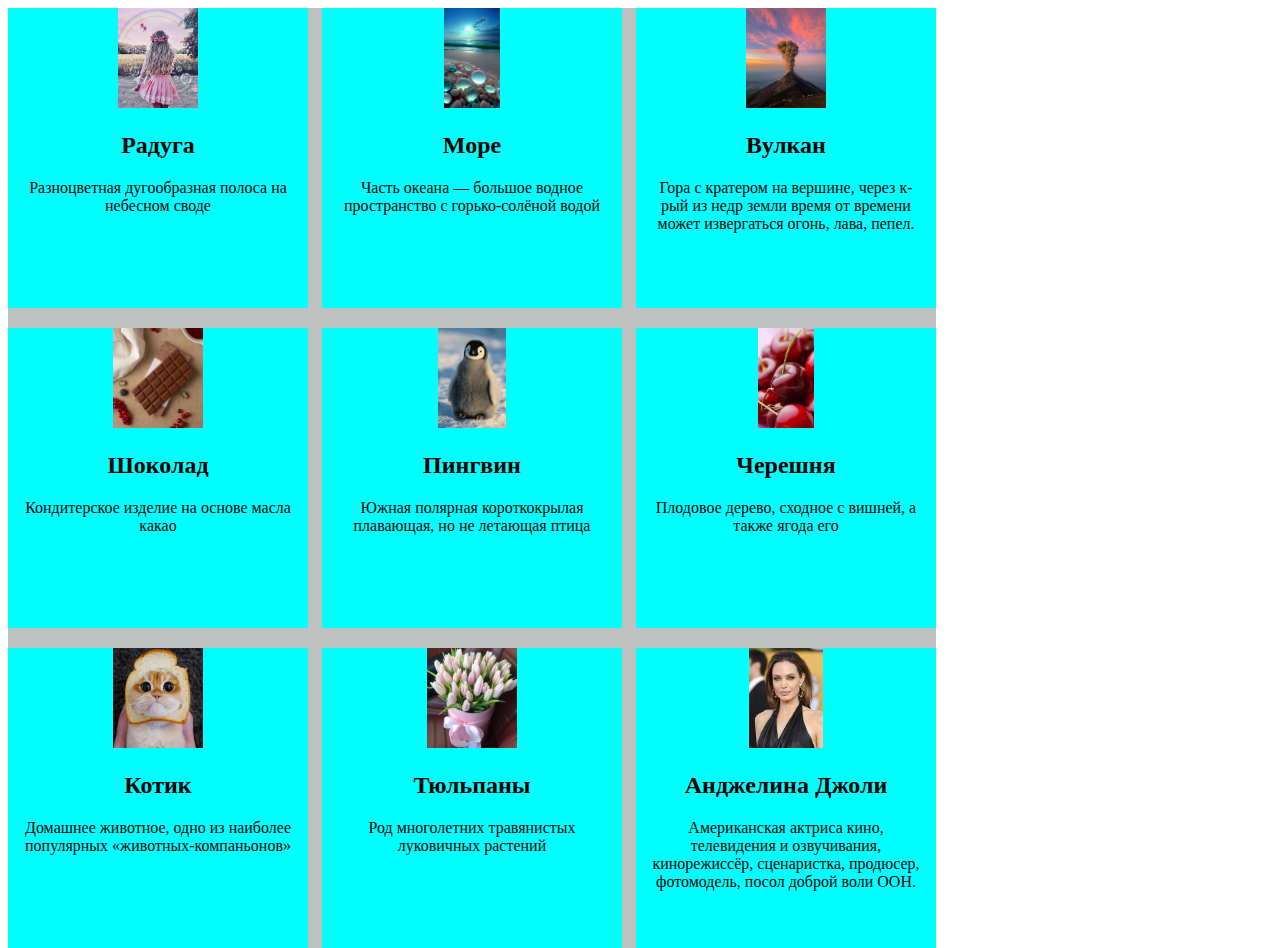
<file: Cards/intex.html>
<!DOCTYPE html>
<html lang="en">
  <head>
    <meta charset="UTF-8" />
    <link rel="stylesheet" href="./styls.css" />
    <meta http-equiv="X-UA-Compatible" content="IE=edge" />
    <meta name="viewport" content="width=device-width, initial-scale=1.0" />
    <title>Cards</title>
  </head>
  <body>
    <div class="container">
      <div class="card">
        <img src="./pictures/rainbow.jpeg" alt="Reinbow" />
        <h2>Радуга</h2>
        <p>Разноцветная дугообразная полоса на небесном своде</p>
      </div>
      <div class="card sty">
        <img src="./pictures/sea.jpeg" alt="Sea"/>
        <h2>Море</h2>
        <p>Часть океана — большое водное пространство с горько-солёной водой</p>
      </div>
      <div class="card">
        <img src="./pictures/volcano1.webp" alt="Volcano"/>
        <h2>Вулкан</h2>
        <p>
          Гора с кратером на вершине, через к-рый из недр земли время от времени
          может извергаться огонь, лава, пепел.
        </p>
      </div>
      <div class="card">
        <img src="./pictures/Chocolate.jpeg" alt="Chocolate"/>
        <h2>Шоколад</h2>
        <p>Кондитерское изделие на основе масла какао</p>
      </div>
      <div class="card sty">
          <img src="./pictures/Penguin.jpeg" alt="Penguin">
          <h2>Пингвин</h2>
          <p>Южная полярная короткокрылая плавающая, но не летающая птица</p>
      </div>
      <div class="card">
          <img src="./pictures/Cherries.jpeg" alt="Cherries">
          <h2>Черешня</h2>
          <p>Плодовое дерево, сходное с вишней, а также ягода его</p>
      </div>
      <div class="card">
          <img src="./pictures/cat.webp" alt="cat">
          <h2>Котик</h2>
          <p>Домашнее животное, одно из наиболее популярных «животных-компаньонов»</p>
      </div>
      <div class="card sty">
          <img src="./pictures/Flowers.jpeg" alt="Flowers">
          <h2>Тюльпаны</h2>
          <p>Род многолетних травянистых луковичных растений</p>
      </div>
      <div class="card">
        <img src="./pictures/AngelinaJolie.jpeg" alt="Angelina Jolie">
        <h2>Анджелина Джоли</h2>
        <p>Американская актриса кино, телевидения и озвучивания, кинорежиссёр, сценаристка, продюсер, фотомодель, посол доброй воли ООН.</p>
      </div>
  </body>
</html>
</file>
<file: 12.FlexboxLayout/styls.css>
@font-face {
  font-family: Graphik LC TT;
  font-display: swap;
  src: url("./stylesheet.css/GraphikLCG-Regular.ttf") format("truetype");
  font-weight: 400;
  font-style: normal;
}
@font-face {
  font-family: Graphik LC TT;
  font-display: swap;
  src: url("./stylesheet.css/GraphikLCG-Semibold.ttf") format("truetype");
  font-weight: 500;
  font-style: normal;
}
html {
  box-sizing: border-box;
}
*,
*::after,
*::before {
  box-sizing: inherit;
}
body {
  color: #000;
  font-family: Graphik LC TT;
  font-size: 20px;
  font-style: normal;
  font-weight: 400;
  line-height: normal;
}
a {
  text-decoration: none;
  color: inherit;
}
.container {
  max-width: 1290px;
  margin: 0 auto;
}
.header {
  background-color: #fff;
  border-bottom: 1px solid;
  padding-bottom: 20px;
}
.header__inner {
  padding-top: 34px;
  display: flex;
  justify-content: space-between;
  align-items: center;
}
.header__group {
  display: flex;
  gap: 50px;
  align-items: center;
}
.menu__list {
  display: flex;
  gap: 57px;
}
.header-button {
  position: relative;
}
.log-button {
  width: 120px;
  border: 1px solid rgba(0, 0, 0, 0.5);
  color: #000;
  text-align: center;
  font-family: Graphik LC TT;
  font-size: 16px;
  font-style: normal;
  font-weight: 600;
  padding: 14px 0;
  background-color: #fff;
}
.try-button {
  width: 120px;
  background: #ff6336;
  color: #fff;
  text-align: center;
  font-family: Graphik LC TT;
  font-size: 16px;
  font-style: normal;
  font-weight: 600;
  border: 1px solid #ff6336;
  padding: 14px 0;
}
.main {
  background-color: #fff;
}
.top {
  padding: 97px 0 147px;
}
.top__inner {
  display: flex;
}
.top__title {
  color: #000;
  font-family: Graphik LC TT;
  font-size: 65px;
  margin-bottom: 51px;
  width: 552px;
}
.top__text {
  margin-bottom: 48px;
  color: #000;
  font-family: Graphik LC TT;
  font-size: 25px;
  width: 471px;
}
.free-button {
  width: 160px;
  border: 1px solid #ff6336;
  background: #ff6336;
  color: #fff;
  text-align: center;
  font-family: Graphik LC TT;
  font-size: 16px;
  font-style: normal;
  font-weight: 600;
  padding: 21px 0;
}
.book-button {
  width: 160px;
  border: 1px solid rgba(0, 0, 0, 0.5);
  color: #000;
  text-align: center;
  font-family: Graphik LC TT;
  font-size: 16px;
  font-style: normal;
  font-weight: 600;
  background-color: #fff;
  padding: 21px 0;
}
.main-button {
  display: flex;
  gap: 10px;
}
.try {
  color: #000;
  font-family: Graphik LC TT;
  font-size: 15px;
  font-style: normal;
  font-weight: 400;
  line-height: 25px;
  margin-top: 25px;
}
.about {
  background-color: #ff9c7d;
  padding: 98px 0 94px;
  color: #000;
}
.about__inner {
  align-items: center;
}
.about__content {
  width: 720px;
  margin: 0 auto;
}
.about__title {
  color: #000;
  text-align: center;
  font-family: Graphik LC TT;
  font-size: 50px;
  font-style: normal;
  font-weight: 600;
  line-height: 60px;
}
.about__list {
  display: flex;
  align-items: center;
  justify-content: space-around;
  margin-top: 70px;
}
.section__inner {
  display: flex;
  flex-direction: column;
  gap: 250px;
  padding-top: 90px;
  padding-bottom: 150px;
}
.project__item:nth-child(2n) {
  display: flex;
  flex-direction: row-reverse;
}
.project__item {
  display: flex;
  align-items: center;
  gap: 140px;
}
.project__item-img {
  flex-shrink: 0;
  display: flex;
}
.project__item-titl {
  width: 493px;
  color: #000;
  font-family: Graphik LC TT;
  font-size: 50px;
  font-style: normal;
  font-weight: 600;
  line-height: 60px;
  padding-bottom: 30px;
}
.project_text {
  margin: 0;
}
.project {
  display: flex;
  justify-content: center;
  flex-wrap: wrap;
}
.project__item-text {
  color: #000;
  font-family: Graphik LC TT;
  font-size: 20px;
  font-style: normal;
  font-weight: 400;
  line-height: 30px;
  padding-bottom: 30px;
}
.project__inner-text {
  color: #000;
  font-family: Graphik LC TT;
  font-size: 20px;
  font-style: normal;
  font-weight: 600;
  line-height: 30px;
}
.localize {
  background: #fff8e4;
}
.header-localize {
  margin-bottom: 58px;
}
.header-localize-text {
  color: #000;
  text-align: center;
  font-family: Graphik LC TT;
  font-size: 50px;
  font-style: normal;
  font-weight: 600;
  line-height: 60px;
}
.localize__inner {
  padding: 120px 0 150px 0;
}
.card {
  display: flex;
  flex-wrap: wrap;
  flex-direction: column;
  width: 330px;
  justify-content: center;
  align-items: center;
}
.card__container {
  display: flex;
  flex-wrap: wrap;
  justify-content: space-between;
  gap: 57px;
}
.card_img {
  width: 160px;
  height: 120px;
  margin-bottom: 26px;
}
.localize__inner-h {
  color: #000;
  text-align: center;
  font-family: Graphik LC TT;
  font-size: 25px;
  font-style: normal;
  font-weight: 600;
  line-height: 35px;
  margin-bottom: 20px;
}
.card p {
  text-align: center;
}
.productivity {
  background-color: #fff;
}
.productivity__inner {
  padding: 154px 0 187px 0;
}
.header-productivity {
  margin-bottom: 84px;
}
.header-productivity-text {
  color: #000;
  font-family: Graphik LC TT;
  font-size: 50px;
  font-style: normal;
  font-weight: 600;
  line-height: 60px;
}
.card__container__pro {
  display: flex;
  gap: 31px;
}
.card_pro {
  display: flex;
  flex-direction: column;
  align-items: start;
}
.productivity__inner_pro {
  color: #000;
  font-family: Graphik LC TT;
  font-size: 30px;
  font-style: normal;
  font-weight: 600;
  line-height: 40px;
  margin-top: 67px;
}
.card_pro:first-child .productivity__inner_pro {
  margin-top: 32px;
}
.card_pro:last-child .productivity__inner_pro {
  margin-top: 48px;
}
.card_pro p {
  color: #000;
  font-family: Graphik LC TT;
  font-size: 20px;
  font-style: normal;
  font-weight: 400;
  line-height: 30px;
  padding-top: 34px;
  width: 409px;
}
.card_pro a {
  color: #000;
  font-family: Graphik LC TT;
  font-size: 20px;
  font-style: normal;
  font-weight: 400;
  line-height: 30px;
  text-decoration-line: underline;
  padding-top: 25px;
}
.revolut {
  background: #c9e8f2;
}
.container_revolut__inner {
  display: flex;
  padding: 63px 0 105px 0;
  gap: 85px;
}
.revolut__header {
  color: #000;
  font-family: Graphik LC TT;
  font-size: 30px;
  font-style: normal;
  font-weight: 400;
  line-height: 40px;
  margin-bottom: 23px;
}
.revolut__tex {
  color: #000;
  font-family: Roboto;
  font-size: 15px;
  font-style: normal;
  font-weight: 400;
  line-height: 25px;
  margin-bottom: 10px;
}
.container__revolut-item-tex {
}
.revolut__avatar {
}
.translation {
  background: #dabc98;
}
.container_translation {
  display: flex;
  padding: 69px 0 80px 0;
}
.container-item {
  display: flex;
  align-items: center;
  border-right: 1px solid black;
}
.translation_img {
}
.translation-text {
  color: #000;
  font-family: Graphik LC TT;
  font-size: 35px;
  font-style: normal;
  font-weight: 600;
  line-height: 50px;
  margin-left: 67px;
}
.container_translation_box {
  display: flex;
  padding: 30px 71px;
}
.translation_box-inner {
  width: 128px;
  height: 116px;
}
.translation_logo-inner {
  padding-bottom: 20px;
}
.star-inner {
  padding-bottom: 14px;
}
.container_translation_box p {
  color: #000;
  font-family: Graphik LC TT;
  font-size: 15px;
  font-style: normal;
  font-weight: 400;
  line-height: 25px;
  letter-spacing: 0.75px;
  padding-bottom: 23px;
}
.translation_box-item {
  padding-left: 70px;
}
.translation_logo-item {
  padding-bottom: 20px;
}
.star-item {
  padding-bottom: 14px;
}
.container_integrate {
  padding: 169px 0 162px;
  display: flex;
  flex-direction: column;
  align-items: center;
}
.integrate_header {
  color: #000;
  text-align: center;
  font-family: Graphik LC TT;
  font-size: 65px;
  font-style: normal;
  font-weight: 600;
  line-height: 75px;
  padding: 169px 249px 0 250px;
}
.container_integrate p {
  max-width: 539px;
  color: #000;
  text-align: center;
  font-family: Graphik LC TT;
  font-size: 25px;
  font-style: normal;
  font-weight: 400;
  line-height: 30px;
}
.integrate-img {
  margin-top: 25px;
}
.button-see {
  width: 193px;
  color: #fff;
  text-align: center;
  font-family: Graphik LC TT;
  font-size: 16px;
  font-style: normal;
  font-weight: 600;
  background: #ff6336;
  border: 1px solid #ff6336;
  padding: 21px 0;
}
.button-integrate {
  margin-top: 32px;
}
.easy {
  background: #ff9c7d;
}
.container_easy {
  display: flex;
  flex-direction: column;
  align-items: center;
  padding: 119px 0 161px;
}
.easy_header {
  max-width: 784px;
  color: #000;
  text-align: center;
  font-family: Graphik LC TT;
  font-size: 65px;
  font-style: normal;
  font-weight: 600;
  line-height: 75px;
  margin-bottom: 29px;
}
.container_easy p {
  color: #000;
  text-align: center;
  font-family: Graphik LC TT;
  font-size: 20px;
  font-style: normal;
  font-weight: 400;
  line-height: 30px;
  margin-bottom: 54px;
}
.button-easy {
}
.button-it {
  color: #fff;
  text-align: center;
  font-family: Graphik LC TT;
  font-size: 17px;
  font-style: normal;
  font-weight: 600;
  background: #000;
  width: 160px;
  padding: 20px 0;
  border: 1px solid #000;
}
.footer {
  background: #eee;
}
.container_footer {
  display: flex;
  flex-direction: column;
  padding-top: 92px;
}
.footer_body {
  display: flex;
  justify-content: space-between;
  border-bottom: 1px solid black;
}
.group {
  display: flex;
  flex-direction: column;
  max-width: 370px;
}
.group h2 {
  color: #000;
  font-family: Graphik LC TT;
  font-size: 40px;
  font-style: normal;
  font-weight: 600;
  line-height: 50px;
  padding-bottom: 28px;
}
.img_cyclist {
  padding-bottom: 31px;
}
.img_logo {
  width: 80px;
  padding-bottom: 11px;
}
.group p {
  color: #000;
  font-family: Graphik LC TT;
  font-size: 20px;
  font-style: normal;
  font-weight: 400;
  line-height: 30px;
  padding-bottom: 15px;
}
.group a {
  color: #000;
  font-family: Graphik LC TT;
  font-size: 20px;
  font-style: normal;
  font-weight: 600;
  line-height: 30px;
  padding-bottom: 95px;
}
.container_list {
  display: flex;
  gap: 34px;
  padding-top: 5px;
}
.container_list h2 {
  color: #000;
  font-family: Graphik LC TT;
  font-size: 20px;
  font-style: normal;
  font-weight: 600;
  line-height: 25px;
  margin-bottom: 21px;
}
.container_list li {
  color: #000;
  font-family: Graphik LC TT;
  font-size: 15px;
  font-style: normal;
  font-weight: 400;
  line-height: 15px;
  padding-bottom: 15px;
}
.footer_bottom {
  padding: 48px 0;
  display: flex;
  justify-content: space-between;
}
.footer_bottom-inner p {
  color: #000;
  font-family: Graphik LC TT;
  font-size: 12px;
  font-style: normal;
  font-weight: 400;
  line-height: 15px;
}
.bottom-item {
  gap: 14px;
  display: flex;
  align-items: center;
}
.bottom-inner p {
  color: #000;
  font-family: Graphik LC TT;
  font-size: 12px;
  font-style: normal;
  font-weight: 400;
  line-height: 15px;
}
.bottom-inner img {
  width: 90px;
  height: 21px;
}
</file>
<file: 19.Own icon font/style.css>
@font-face {
  font-family: "icomoon";
  src: url("fonts/icomoon.eot?ndg5j6");
  src: url("fonts/icomoon.eot?ndg5j6#iefix") format("embedded-opentype"),
    url("fonts/icomoon.ttf?ndg5j6") format("truetype"),
    url("fonts/icomoon.woff?ndg5j6") format("woff"),
    url("fonts/icomoon.svg?ndg5j6#icomoon") format("svg");
  font-weight: normal;
  font-style: normal;
  font-display: block;
}

[class^="icon-"],
[class*=" icon-"] {
  /* use !important to prevent issues with browser extensions that change fonts */
  font-family: "icomoon" !important;
  speak: never;
  font-style: normal;
  font-weight: normal;
  font-variant: normal;
  text-transform: none;
  line-height: 1;

  /* Better Font Rendering =========== */
  -webkit-font-smoothing: antialiased;
  -moz-osx-font-smoothing: grayscale;
}
body {
  display: flex;
  justify-content: space-evenly;
}
.text {
  font-size: x-large;
  font-family: "Gill Sans", "Gill Sans MT", Calibri, "Trebuchet MS", sans-serif;
}
.item-icon {
  font-size: 75px;
}
.icon-cocktail-svgrepo-com .path1:before {
  content: "\e900";
  color: rgb(154, 45, 47);
}
.icon-cocktail-svgrepo-com .path2:before {
  content: "\e901";
  margin-left: -1em;
  color: rgb(255, 235, 77);
}
.icon-cocktail-svgrepo-com .path3:before {
  content: "\e902";
  margin-left: -1em;
  color: rgb(154, 45, 47);
}
.icon-cocktail-svgrepo-com .path4:before {
  content: "\e903";
  margin-left: -1em;
  color: rgb(192, 252, 208);
}
.icon-cocktail-svgrepo-com .path5:before {
  content: "\e904";
  margin-left: -1em;
  color: rgb(255, 255, 255);
}
.icon-cocktail-svgrepo-com .path6:before {
  content: "\e905";
  margin-left: -1em;
  color: rgb(255, 172, 194);
}
.icon-cocktail-svgrepo-com .path7:before {
  content: "\e906";
  margin-left: -1em;
  color: rgb(255, 255, 255);
}
.icon-cocktail-svgrepo-com .path8:before {
  content: "\e907";
  margin-left: -1em;
  color: rgb(255, 235, 77);
}
.icon-cocktail-svgrepo-com .path9:before {
  content: "\e908";
  margin-left: -1em;
  color: rgb(255, 255, 255);
}
.icon-cocktail-svgrepo-com .path10:before {
  content: "\e909";
  margin-left: -1em;
  color: rgb(192, 252, 208);
}
.icon-cocktail-svgrepo-com .path11:before {
  content: "\e90a";
  margin-left: -1em;
  color: rgb(255, 255, 255);
}
.icon-cocktail-svgrepo-com .path12:before {
  content: "\e90b";
  margin-left: -1em;
  color: rgb(154, 45, 47);
}
.icon-coconut-tree-svgrepo-com .path1:before {
  content: "\e90c";
  color: rgb(154, 45, 47);
}
.icon-coconut-tree-svgrepo-com .path2:before {
  content: "\e90d";
  margin-left: -1em;
  color: rgb(255, 235, 77);
}
.icon-coconut-tree-svgrepo-com .path3:before {
  content: "\e90e";
  margin-left: -1em;
  color: rgb(154, 45, 47);
}
.icon-coconut-tree-svgrepo-com .path4:before {
  content: "\e90f";
  margin-left: -1em;
  color: rgb(255, 215, 245);
}
.icon-coconut-tree-svgrepo-com .path5:before {
  content: "\e910";
  margin-left: -1em;
  color: rgb(255, 172, 194);
}
.icon-coconut-tree-svgrepo-com .path6:before {
  content: "\e911";
  margin-left: -1em;
  color: rgb(255, 235, 77);
}
.icon-coconut-tree-svgrepo-com .path7:before {
  content: "\e912";
  margin-left: -1em;
  color: rgb(218, 229, 255);
}
.icon-coconut-tree-svgrepo-com .path8:before {
  content: "\e913";
  margin-left: -1em;
  color: rgb(167, 249, 206);
}
.icon-coconut-tree-svgrepo-com .path9:before {
  content: "\e914";
  margin-left: -1em;
  color: rgb(167, 249, 206);
}
.icon-coconut-tree-svgrepo-com .path10:before {
  content: "\e915";
  margin-left: -1em;
  color: rgb(247, 212, 255);
}
.icon-coconut-tree-svgrepo-com .path11:before {
  content: "\e916";
  margin-left: -1em;
  color: rgb(255, 172, 194);
}
.icon-coconut-tree-svgrepo-com .path12:before {
  content: "\e917";
  margin-left: -1em;
  color: rgb(154, 45, 47);
}
.icon-coconut-tree-svgrepo-com .path13:before {
  content: "\e918";
  margin-left: -1em;
  color: rgb(255, 255, 255);
}
.icon-coconut-tree-svgrepo-com .path14:before {
  content: "\e919";
  margin-left: -1em;
  color: rgb(154, 45, 47);
}
.icon-coconut-tree-svgrepo-com .path15:before {
  content: "\e91a";
  margin-left: -1em;
  color: rgb(218, 229, 255);
}
.icon-coconut-tree-svgrepo-com .path16:before {
  content: "\e91b";
  margin-left: -1em;
  color: rgb(255, 172, 194);
}
.icon-coconut-tree-svgrepo-com .path17:before {
  content: "\e91c";
  margin-left: -1em;
  color: rgb(255, 235, 77);
}
.icon-coconut-tree-svgrepo-com .path18:before {
  content: "\e91d";
  margin-left: -1em;
  color: rgb(218, 229, 255);
}
.icon-coconut-tree-svgrepo-com .path19:before {
  content: "\e91e";
  margin-left: -1em;
  color: rgb(167, 249, 206);
}
.icon-coconut-tree-svgrepo-com .path20:before {
  content: "\e91f";
  margin-left: -1em;
  color: rgb(154, 45, 47);
}
.icon-milk-tea-svgrepo-com .path1:before {
  content: "\e920";
  color: rgb(154, 45, 47);
}
.icon-milk-tea-svgrepo-com .path2:before {
  content: "\e921";
  margin-left: -1em;
  color: rgb(255, 235, 77);
}
.icon-milk-tea-svgrepo-com .path3:before {
  content: "\e922";
  margin-left: -1em;
  color: rgb(154, 45, 47);
}
.icon-milk-tea-svgrepo-com .path4:before {
  content: "\e923";
  margin-left: -1em;
  color: rgb(192, 252, 208);
}
.icon-milk-tea-svgrepo-com .path5:before {
  content: "\e924";
  margin-left: -1em;
  color: rgb(255, 235, 77);
}
.icon-milk-tea-svgrepo-com .path6:before {
  content: "\e925";
  margin-left: -1em;
  color: rgb(218, 229, 255);
}
.icon-milk-tea-svgrepo-com .path7:before {
  content: "\e926";
  margin-left: -1em;
  color: rgb(218, 229, 255);
}
.icon-milk-tea-svgrepo-com .path8:before {
  content: "\e927";
  margin-left: -1em;
  color: rgb(154, 45, 47);
}
.icon-milk-tea-svgrepo-com .path9:before {
  content: "\e928";
  margin-left: -1em;
  color: rgb(255, 172, 194);
}
.icon-milk-tea-svgrepo-com .path10:before {
  content: "\e929";
  margin-left: -1em;
  color: rgb(255, 255, 255);
}
.icon-milk-tea-svgrepo-com .path11:before {
  content: "\e92a";
  margin-left: -1em;
  color: rgb(154, 45, 47);
}
.icon-milk-tea-svgrepo-com .path12:before {
  content: "\e92b";
  margin-left: -1em;
  color: rgb(154, 45, 47);
}
.icon-milk-tea-svgrepo-com .path13:before {
  content: "\e92c";
  margin-left: -1em;
  color: rgb(255, 172, 194);
}
.icon-milk-tea-svgrepo-com .path14:before {
  content: "\e92d";
  margin-left: -1em;
  color: rgb(154, 45, 47);
}
.icon-milk-tea-svgrepo-com .path15:before {
  content: "\e92e";
  margin-left: -1em;
  color: rgb(255, 172, 194);
}
.icon-milk-tea-svgrepo-com .path16:before {
  content: "\e92f";
  margin-left: -1em;
  color: rgb(154, 45, 47);
}
.icon-milk-tea-svgrepo-com .path17:before {
  content: "\e930";
  margin-left: -1em;
  color: rgb(255, 172, 194);
}
.icon-milk-tea-svgrepo-com .path18:before {
  content: "\e931";
  margin-left: -1em;
  color: rgb(154, 45, 47);
}
.icon-milk-tea-svgrepo-com .path19:before {
  content: "\e932";
  margin-left: -1em;
  color: rgb(255, 172, 194);
}
.icon-milk-tea-svgrepo-com .path20:before {
  content: "\e933";
  margin-left: -1em;
  color: rgb(154, 45, 47);
}
.icon-milk-tea-svgrepo-com .path21:before {
  content: "\e934";
  margin-left: -1em;
  color: rgb(255, 172, 194);
}
.icon-milk-tea-svgrepo-com .path22:before {
  content: "\e935";
  margin-left: -1em;
  color: rgb(154, 45, 47);
}
.icon-milk-tea-svgrepo-com .path23:before {
  content: "\e936";
  margin-left: -1em;
  color: rgb(255, 172, 194);
}
.icon-milk-tea-svgrepo-com .path24:before {
  content: "\e937";
  margin-left: -1em;
  color: rgb(154, 45, 47);
}
.icon-milk-tea-svgrepo-com .path25:before {
  content: "\e938";
  margin-left: -1em;
  color: rgb(255, 255, 255);
}
.icon-milk-tea-svgrepo-com .path26:before {
  content: "\e939";
  margin-left: -1em;
  color: rgb(154, 45, 47);
}
.icon-milk-tea-svgrepo-com .path27:before {
  content: "\e93a";
  margin-left: -1em;
  color: rgb(255, 255, 255);
}
.icon-milk-tea-svgrepo-com .path28:before {
  content: "\e93b";
  margin-left: -1em;
  color: rgb(154, 45, 47);
}
.icon-milk-tea-svgrepo-com .path29:before {
  content: "\e93c";
  margin-left: -1em;
  color: rgb(255, 255, 255);
}
.icon-milk-tea-svgrepo-com .path30:before {
  content: "\e93d";
  margin-left: -1em;
  color: rgb(154, 45, 47);
}
.icon-milk-tea-svgrepo-com .path31:before {
  content: "\e93e";
  margin-left: -1em;
  color: rgb(255, 255, 255);
}
.icon-milk-tea-svgrepo-com .path32:before {
  content: "\e93f";
  margin-left: -1em;
  color: rgb(154, 45, 47);
}
.icon-milk-tea-svgrepo-com .path33:before {
  content: "\e940";
  margin-left: -1em;
  color: rgb(255, 255, 255);
}
.icon-milk-tea-svgrepo-com .path34:before {
  content: "\e941";
  margin-left: -1em;
  color: rgb(154, 45, 47);
}
.icon-milk-tea-svgrepo-com .path35:before {
  content: "\e942";
  margin-left: -1em;
  color: rgb(255, 255, 255);
}
.icon-polaroid-svgrepo-com .path1:before {
  content: "\e943";
  color: rgb(154, 45, 47);
}
.icon-polaroid-svgrepo-com .path2:before {
  content: "\e944";
  margin-left: -1em;
  color: rgb(255, 235, 77);
}
.icon-polaroid-svgrepo-com .path3:before {
  content: "\e945";
  margin-left: -1em;
  color: rgb(154, 45, 47);
}
.icon-polaroid-svgrepo-com .path4:before {
  content: "\e946";
  margin-left: -1em;
  color: rgb(194, 242, 255);
}
.icon-polaroid-svgrepo-com .path5:before {
  content: "\e947";
  margin-left: -1em;
  color: rgb(255, 172, 194);
}
.icon-polaroid-svgrepo-com .path6:before {
  content: "\e948";
  margin-left: -1em;
  color: rgb(218, 229, 255);
}
.icon-polaroid-svgrepo-com .path7:before {
  content: "\e949";
  margin-left: -1em;
  color: rgb(255, 255, 255);
}
.icon-polaroid-svgrepo-com .path8:before {
  content: "\e94a";
  margin-left: -1em;
  color: rgb(255, 255, 255);
}
.icon-polaroid-svgrepo-com .path9:before {
  content: "\e94b";
  margin-left: -1em;
  color: rgb(154, 45, 47);
}
.icon-polaroid-svgrepo-com .path10:before {
  content: "\e94c";
  margin-left: -1em;
  color: rgb(255, 235, 77);
}
.icon-polaroid-svgrepo-com .path11:before {
  content: "\e94d";
  margin-left: -1em;
  color: rgb(255, 172, 194);
}
.icon-polaroid-svgrepo-com .path12:before {
  content: "\e94e";
  margin-left: -1em;
  color: rgb(255, 235, 77);
}
.icon-polaroid-svgrepo-com .path13:before {
  content: "\e94f";
  margin-left: -1em;
  color: rgb(218, 229, 255);
}
.icon-polaroid-svgrepo-com .path14:before {
  content: "\e950";
  margin-left: -1em;
  color: rgb(255, 255, 255);
}
.icon-polaroid-svgrepo-com .path15:before {
  content: "\e951";
  margin-left: -1em;
  color: rgb(255, 255, 255);
}
.icon-polaroid-svgrepo-com .path16:before {
  content: "\e952";
  margin-left: -1em;
  color: rgb(255, 192, 240);
}
.icon-polaroid-svgrepo-com .path17:before {
  content: "\e953";
  margin-left: -1em;
  color: rgb(154, 45, 47);
}
.icon-polaroid-svgrepo-com .path18:before {
  content: "\e954";
  margin-left: -1em;
  color: rgb(154, 45, 47);
}
.icon-polaroid-svgrepo-com .path19:before {
  content: "\e955";
  margin-left: -1em;
  color: rgb(154, 45, 47);
}
.icon-polaroid-svgrepo-com .path20:before {
  content: "\e956";
  margin-left: -1em;
  color: rgb(255, 255, 255);
}
.icon-wine-svgrepo-com .path1:before {
  content: "\e957";
  color: rgb(154, 45, 47);
}
.icon-wine-svgrepo-com .path2:before {
  content: "\e958";
  margin-left: -1em;
  color: rgb(255, 235, 77);
}
.icon-wine-svgrepo-com .path3:before {
  content: "\e959";
  margin-left: -1em;
  color: rgb(154, 45, 47);
}
.icon-wine-svgrepo-com .path4:before {
  content: "\e95a";
  margin-left: -1em;
  color: rgb(255, 172, 194);
}
.icon-wine-svgrepo-com .path5:before {
  content: "\e95b";
  margin-left: -1em;
  color: rgb(255, 172, 194);
}
.icon-wine-svgrepo-com .path6:before {
  content: "\e95c";
  margin-left: -1em;
  color: rgb(218, 229, 255);
}
.icon-wine-svgrepo-com .path7:before {
  content: "\e95d";
  margin-left: -1em;
  color: rgb(154, 45, 47);
}
.icon-wine-svgrepo-com .path8:before {
  content: "\e95e";
  margin-left: -1em;
  color: rgb(218, 229, 255);
}
.icon-wine-svgrepo-com .path9:before {
  content: "\e95f";
  margin-left: -1em;
  color: rgb(255, 255, 255);
}
.icon-wine-svgrepo-com .path10:before {
  content: "\e960";
  margin-left: -1em;
  color: rgb(255, 172, 194);
}
.icon-wine-svgrepo-com .path11:before {
  content: "\e961";
  margin-left: -1em;
  color: rgb(255, 255, 255);
}
.icon-wine-svgrepo-com .path12:before {
  content: "\e962";
  margin-left: -1em;
  color: rgb(255, 255, 255);
}
.icon-wine-svgrepo-com .path13:before {
  content: "\e963";
  margin-left: -1em;
  color: rgb(255, 172, 194);
}
.icon-wine-svgrepo-com .path14:before {
  content: "\e964";
  margin-left: -1em;
  color: rgb(255, 255, 255);
}
.icon-wine-svgrepo-com .path15:before {
  content: "\e965";
  margin-left: -1em;
  color: rgb(154, 45, 47);
}
.icon-wine-svgrepo-com .path16:before {
  content: "\e966";
  margin-left: -1em;
  color: rgb(255, 255, 255);
}
</file>
<file: Cards/styls.css>
* {
  box-sizing: border-box;
}
.container {
  display: inline-block;
  width: 928px;
  background-color: rgb(189, 194, 192);
  position: absolute;
}
.card {
  display: inline-block;
  width: 300px;
  height: 300px;
  background-color: aqua;
  text-align: center;
  margin-bottom: 20px;
  padding: 0 10px;
}
img {
  height: 100px;
  max-width: 90px;
}
p {
  height: 90px;
  overflow: hidden;
}
.card:nth-child(3n + 2) {
  margin: 0 10px;
}

.card:nth-last-child(-n + 3) {
  margin-bottom: 0;
}
</file>
<file: Float/styles.css>
.composition {
  width: 600px;
  height: 360px;
  background-color: rgb(189, 194, 192);
  padding: 20px;
}
.box {
  margin-bottom: 20px;
  background-color: rgb(217, 221, 221);
}
.square {
  height: 100px;
  background-color: rgb(228, 161, 198);
  width: 100px;
}
.square1 {
  float: left;
  margin-right: 10px;
}
.square2 {
  float: right;
}
.clear {
  clear: both;
}
.small {
  width: 50px;
  height: 50px;
  margin-left: 10px;
  float: left;
}
.square3 {
  float: left;
  margin-left: 10px;
}
.sty {
  float: right;
}
.styl {
  float: right;
}
</file>
<file: 19.Own icon font/demo-files/demo.css>
body {
  padding: 0;
  margin: 0;
  font-family: sans-serif;
  font-size: 1em;
  line-height: 1.5;
  color: #555;
  background: #fff;
}
h1 {
  font-size: 1.5em;
  font-weight: normal;
}
small {
  font-size: .66666667em;
}
a {
  color: #e74c3c;
  text-decoration: none;
}
a:hover, a:focus {
  box-shadow: 0 1px #e74c3c;
}
.bshadow0, input {
  box-shadow: inset 0 -2px #e7e7e7;
}
input:hover {
  box-shadow: inset 0 -2px #ccc;
}
input, fieldset {
  font-family: sans-serif;
  font-size: 1em;
  margin: 0;
  padding: 0;
  border: 0;
}
input {
  color: inherit;
  line-height: 1.5;
  height: 1.5em;
  padding: .25em 0;
}
input:focus {
  outline: none;
  box-shadow: inset 0 -2px #449fdb;
}
.glyph {
  font-size: 16px;
  width: 15em;
  padding-bottom: 1em;
  margin-right: 4em;
  margin-bottom: 1em;
  float: left;
  overflow: hidden;
}
.liga {
  width: 80%;
  width: calc(100% - 2.5em);
}
.talign-right {
  text-align: right;
}
.talign-center {
  text-align: center;
}
.bgc1 {
  background: #f1f1f1;
}
.fgc1 {
  color: #999;
}
.fgc0 {
  color: #000;
}
p {
  margin-top: 1em;
  margin-bottom: 1em;
}
.mvm {
  margin-top: .75em;
  margin-bottom: .75em;
}
.mtn {
  margin-top: 0;
}
.mtl, .mal {
  margin-top: 1.5em;
}
.mbl, .mal {
  margin-bottom: 1.5em;
}
.mal, .mhl {
  margin-left: 1.5em;
  margin-right: 1.5em;
}
.mhmm {
  margin-left: 1em;
  margin-right: 1em;
}
.mls {
  margin-left: .25em;
}
.ptl {
  padding-top: 1.5em;
}
.pbs, .pvs {
  padding-bottom: .25em;
}
.pvs, .pts {
  padding-top: .25em;
}
.unit {
  float: left;
}
.unitRight {
  float: right;
}
.size1of2 {
  width: 50%;
}
.size1of1 {
  width: 100%;
}
.clearfix:before, .clearfix:after {
  content: " ";
  display: table;
}
.clearfix:after {
  clear: both;
}
.hidden-true {
  display: none;
}
.textbox0 {
  width: 3em;
  background: #f1f1f1;
  padding: .25em .5em;
  line-height: 1.5;
  height: 1.5em;
}
#testDrive {
  display: block;
  padding-top: 24px;
  line-height: 1.5;
}
.fs0 {
  font-size: 16px;
}
.fs1 {
  font-size: 32px;
}
</file>
<file: 15.Grid Simple/styls.css>
* {
  box-sizing: border-box;
  margin: 0;
  padding: 0;
}
body {
    counter-reset: list;
  background: rgb(29, 29, 29);
}
.box {
  display: grid;
  grid-template-columns: repeat(3, 1fr);
  /* grid-auto-rows: minmax(200px, auto); */
  grid-gap: 20px;
}
.item-save {
  /* display: grid; */
  grid-column: 1 / 3;
  background-color: white;
  text-align: left;
  color: black;
}
.item-sms{
    text-align: center;
    background-color: blueviolet;
    color: white;
}
.item-paid{
background-color: turquoise;
}
.item-website {
    background-color: yellow;
}
.item-marketing{
    background-color: rgb(121, 116, 116);
}
</file>
